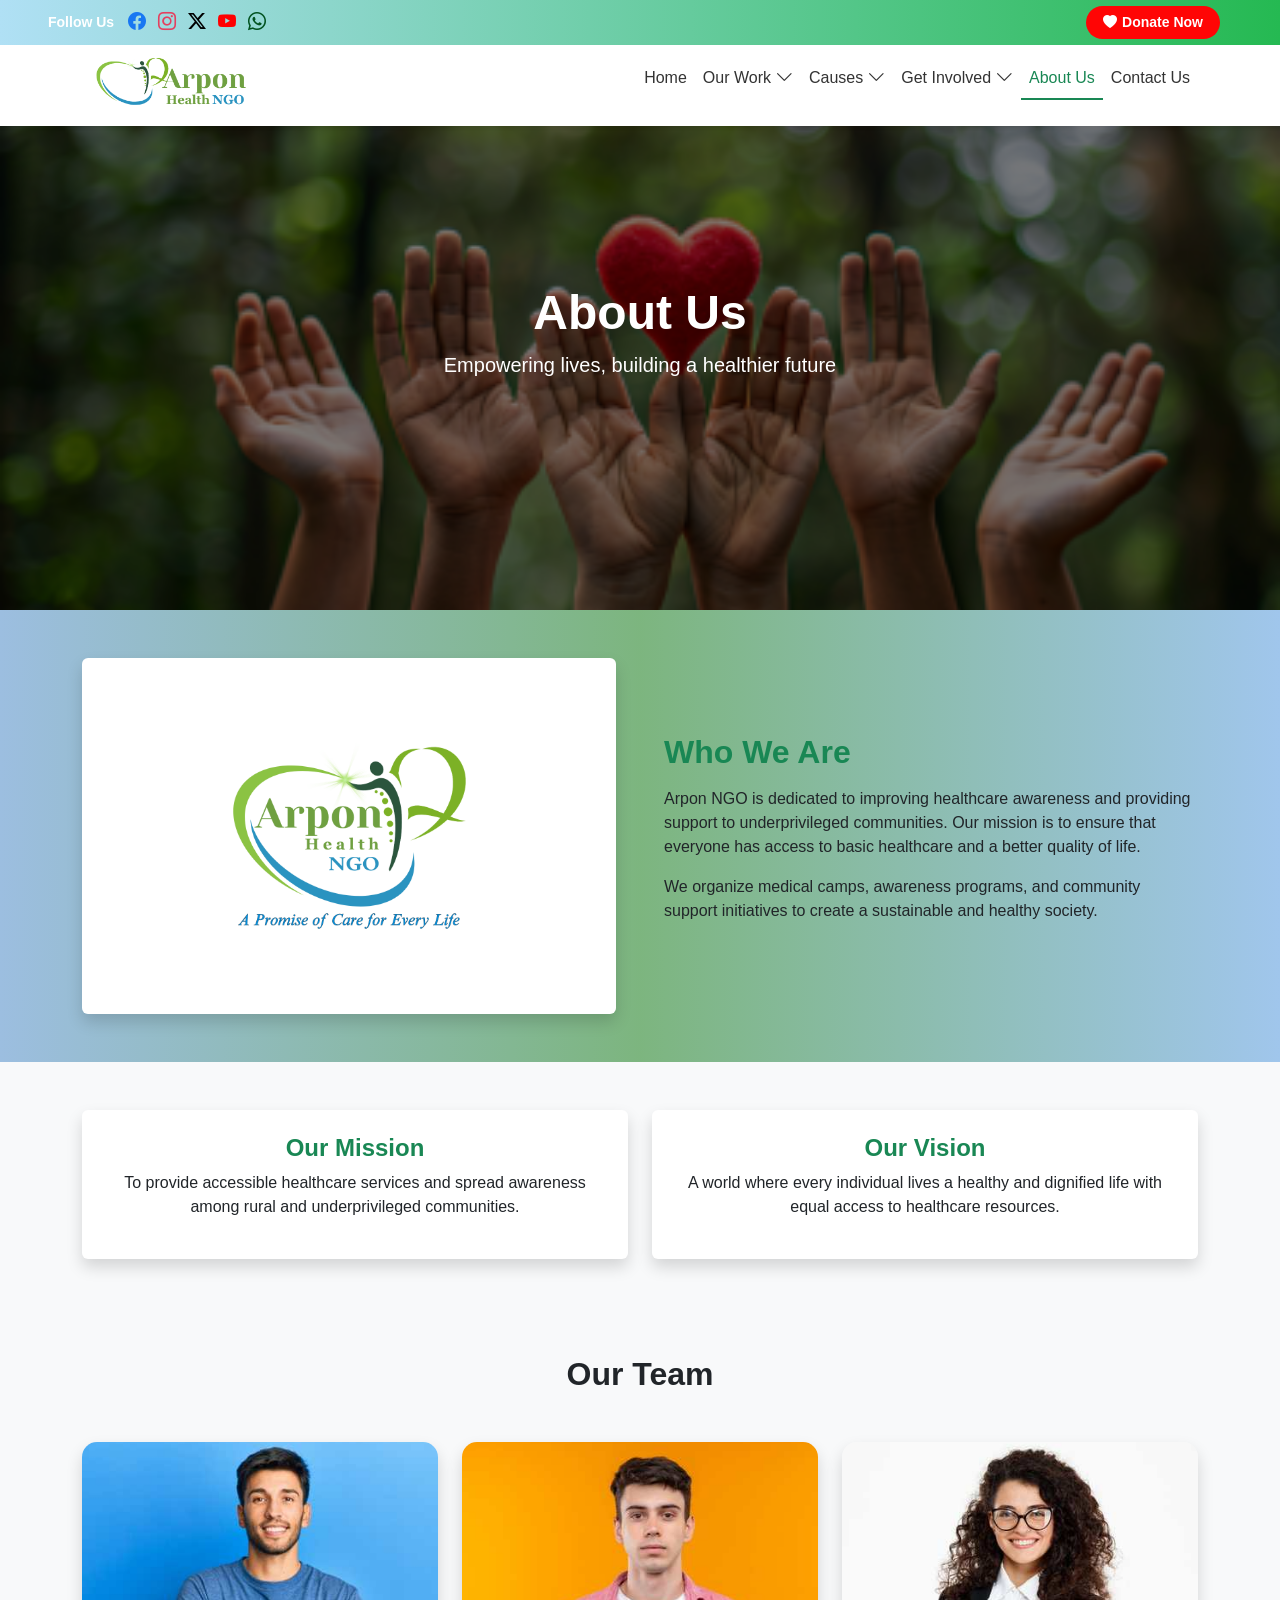
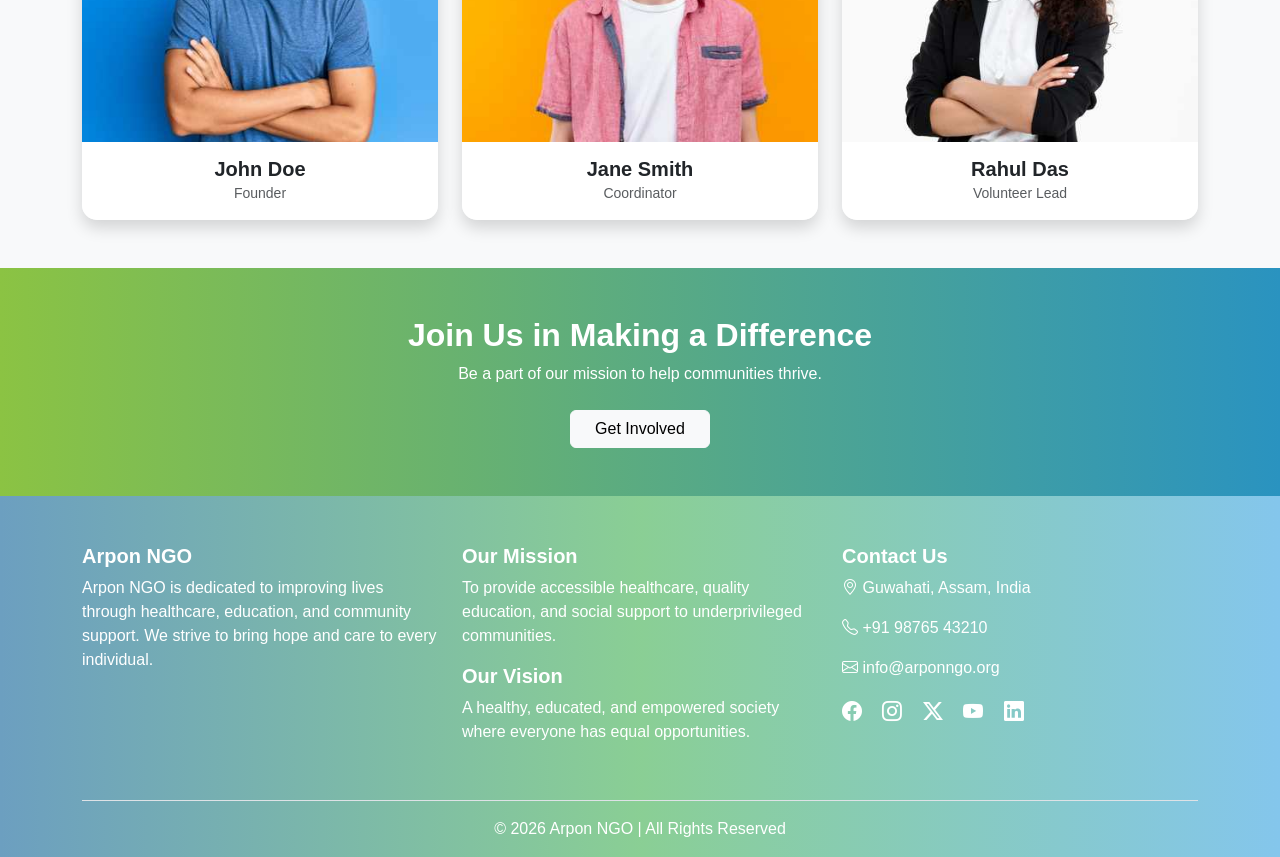
<file: about_us.html>
<!DOCTYPE html>
<html lang="en">
<head>
  <meta charset="UTF-8">
  <meta name="viewport" content="width=device-width, initial-scale=1.0">
  <title>About Us - Arpon NGO</title>

  <!-- Bootstrap 5 -->
  <link href="https://cdn.jsdelivr.net/npm/bootstrap@5.3.2/dist/css/bootstrap.min.css" rel="stylesheet">
  <link href="https://cdn.jsdelivr.net/npm/bootstrap-icons@1.11.3/font/bootstrap-icons.css" rel="stylesheet">

  <!-- Custom CSS -->
  <link rel="stylesheet" href="aseets/css/index.css">
  <link rel="stylesheet" href="aseets/css/about.css">
</head>
<body style="background: linear-gradient(to right, #9cbee0, #509c53be, #a0c6ec);">

  <!-- Top Bar -->
<div class="top-bar d-flex justify-content-between align-items-center px-3 px-lg-5">
  
  <!-- Social -->
    <div class="social-icons d-flex align-items-center">
    <span class="follow-text me-2">Follow Us</span>
      <a href="#" class="facebook"><i class="bi bi-facebook"></i></a>
      <a href="#" class="instagram"><i class="bi bi-instagram"></i></a>
      <a href="#" class="twitter"><i class="bi bi-twitter-x"></i></a>
      <a href="#" class="youtube"><i class="bi bi-youtube"></i></a>
      <a href="#" class="whatsapp"><i class="bi bi-whatsapp"></i></a>
    </div>

  <!-- Donate Button -->
  <a href="donatenow.html" class="btn btn-donate-top">
     <i class="bi bi-heart-fill" style="margin-right: 5px;"></i>Donate Now</a>
</div>

<!-- Navbar -->
<nav class="navbar navbar-expand-lg navbar-light bg-white shadow-sm fixed-top">
  <div class="container" style="margin-top: -25px; margin-top: -15px;">

<!-- Logo -->
<a class="navbar-brand d-flex align-items-center fw-bold" href="index.html">
  <img src="aseets/image/logo.png" class="me-2" style="height:70px;">
</a>

<!-- Mobile Toggle -->
    <button class="navbar-toggler custom-toggler" data-bs-toggle="collapse" data-bs-target="#navMenu">
      <span></span>
      <span></span>
      <span></span>
    </button>

    <!-- Menu -->
    <div class="collapse navbar-collapse" id="navMenu">
      <ul class="navbar-nav ms-auto align-items-lg-center">

        <li class="nav-item">
          <a class="nav-link" href="index.html">
            <i class="bi bi-house-door me-1 d-lg-none"></i> Home
          </a>
        </li>
<!-- Our Work -->
<li class="nav-item dropdown">
  <a class="nav-link d-flex align-items-center" data-bs-toggle="dropdown">
    <i class="bi bi-images me-1 d-lg-none"></i>
    Our Work
    <i class="bi bi-chevron-down ms-1 dropdown-arrow"></i>
  </a>
  <ul class="dropdown-menu">
    <li><a class="dropdown-item" href="gallery.html">Photos</a></li>
    <li><a class="dropdown-item" href="gallery.html">Videos</a></li>
  </ul>
</li>

        <!-- Causes -->
        <li class="nav-item dropdown">
          <a class="nav-link d-flex align-items-center" data-bs-toggle="dropdown">
    <i class="bi bi-heart-pulse me-1 d-lg-none"></i> Causes
  <i class="bi bi-chevron-down ms-1 dropdown-arrow"></i>
</a>
          <ul class="dropdown-menu">
            <li><a class="dropdown-item" href="#">Healthcare</a></li>
            <li><a class="dropdown-item" href="#">Education</a></li>
          </ul>
        </li>

<!-- Get Involved -->
<li class="nav-item dropdown">
  <a class="nav-link d-flex align-items-center" data-bs-toggle="dropdown">
    <i class="bi bi-people me-1 d-lg-none"></i>
    Get Involved
    <i class="bi bi-chevron-down ms-1 dropdown-arrow"></i>
  </a>
  <ul class="dropdown-menu">
    <li><a class="dropdown-item" href="volunteer.html">Volunteer</a></li>
    <li><a class="dropdown-item" href="partnerwithus.html">Partner With Us</a></li>
  </ul>
</li>

        <li class="nav-item">
          <a class="nav-link active" href="about_us.html">
            <i class="bi bi-info-circle me-1 d-lg-none"></i> About Us
          </a>
        </li>

        <li class="nav-item">
          <a class="nav-link" href="#contact">
            <i class="bi bi-envelope me-1 d-lg-none"></i> Contact Us
          </a>
        </li>

      </ul>
    </div>

  </div>
</nav>


<!-- ================= HERO ================= -->
<section class="about-hero d-flex align-items-center text-white"
  style="min-height: 60vh; background: url('aseets/image/6.png') center/cover no-repeat; position: relative;">

  <!-- Dark Overlay -->
  <div style="position:absolute; top:0; left:0; width:100%; height:100%; background: rgba(0,0,0,0.5);"></div>

  <div class="container text-center position-relative">
    <h1 class="fw-bold display-5">About Us</h1>
    <p class="lead">Empowering lives, building a healthier future</p>
  </div>
</section>

<!-- ================= ABOUT CONTENT ================= -->
<section class="py-5">
  <div class="container">
    <div class="row align-items-center g-5">

      <!-- Image -->
      <div class="col-lg-6">
        <img src="aseets/image/Arpan-about.png" class="img-fluid rounded shadow">
      </div>

      <!-- Text -->
      <div class="col-lg-6">
        <h2 class="fw-bold mb-3 text-success">Who We Are</h2>
        <p>
          Arpon NGO is dedicated to improving healthcare awareness and providing support
          to underprivileged communities. Our mission is to ensure that everyone has access
          to basic healthcare and a better quality of life.
        </p>
        <p>
          We organize medical camps, awareness programs, and community support initiatives
          to create a sustainable and healthy society.
        </p>
      </div>

    </div>
  </div>
</section>

<!-- ================= MISSION & VISION ================= -->
<section class="bg-light py-5">
  <div class="container">
    <div class="row g-4 text-center">

      <div class="col-md-6">
        <div class="p-4 bg-white shadow rounded h-100">
          <h4 class="text-success fw-bold">Our Mission</h4>
          <p>
            To provide accessible healthcare services and spread awareness
            among rural and underprivileged communities.
          </p>
        </div>
      </div>

      <div class="col-md-6">
        <div class="p-4 bg-white shadow rounded h-100">
          <h4 class="text-success fw-bold">Our Vision</h4>
          <p>
            A world where every individual lives a healthy and dignified life
            with equal access to healthcare resources.
          </p>
        </div>
      </div>

    </div>
  </div>
</section>

<section class="py-5 bg-light">
  <div class="container text-center">
    <h2 class="fw-bold mb-5">Our Team</h2>

    <div class="row g-4">

      <!-- Member 1 -->
      <div class="col-md-4 col-sm-6">
        <div class="team-card shadow">

          <img src="aseets/image/Teams-img/mmbr-1.jpg" alt="team">

          <!-- Overlay -->
          <div class="team-overlay">
            <div class="team-social">
              <a href="#"><i class="bi bi-facebook"></i></a>
              <a href="#"><i class="bi bi-instagram"></i></a>
              <a href="#"><i class="bi bi-linkedin"></i></a>
            </div>
          </div>

          <!-- Info -->
          <div class="team-info bg-white">
            <h5 class="fw-bold mb-0">John Doe</h5>
            <small class="text-muted">Founder</small>
          </div>

        </div>
      </div>

      <!-- Member 2 -->
      <div class="col-md-4 col-sm-6">
        <div class="team-card shadow">

          <img src="aseets/image/Teams-img/mmbr2.jpg" alt="team">

          <div class="team-overlay">
            <div class="team-social">
              <a href="#"><i class="bi bi-facebook"></i></a>
              <a href="#"><i class="bi bi-instagram"></i></a>
              <a href="#"><i class="bi bi-linkedin"></i></a>
            </div>
          </div>

          <div class="team-info bg-white">
            <h5 class="fw-bold mb-0">Jane Smith</h5>
            <small class="text-muted">Coordinator</small>
          </div>

        </div>
      </div>

      <!-- Member 3 -->
      <div class="col-md-4 col-sm-6">
        <div class="team-card shadow">

          <img src="aseets/image/Teams-img/mmbr-3.jpg" alt="team">

          <div class="team-overlay">
            <div class="team-social">
              <a href="#"><i class="bi bi-facebook"></i></a>
              <a href="#"><i class="bi bi-instagram"></i></a>
              <a href="#"><i class="bi bi-linkedin"></i></a>
            </div>
          </div>

          <div class="team-info bg-white">
            <h5 class="fw-bold mb-0">Rahul Das</h5>
            <small class="text-muted">Volunteer Lead</small>
          </div>

        </div>
      </div>

    </div>
  </div>
</section>

<!-- ================= CTA ================= -->
<section class="cta text-white text-center py-5">
  <div class="container">
    <h2 class="fw-bold">Join Us in Making a Difference</h2>
    <p class="mb-4">Be a part of our mission to help communities thrive.</p>
    <a href="#" class="btn btn-light px-4">Get Involved</a>
  </div>
</section>

<!-- Footer -->
<footer style="background: linear-gradient(to right, #6c9fc0, #a3f7aece, #84c6ec);"
class="bg-dark text-white pt-5 pb-3">
  <div class="container">
    <div class="row">

      <!-- About NGO -->
      <div class="col-md-4 mb-4">
        <h5 class="fw-bold">Arpon NGO</h5>
        <p>
          Arpon NGO is dedicated to improving lives through healthcare, education, 
          and community support. We strive to bring hope and care to every individual.
        </p>
      </div>

      <!-- Mission & Vision -->
      <div class="col-md-4 mb-4">
        <h5 class="fw-bold">Our Mission</h5>
        <p>
          To provide accessible healthcare, quality education, and social support 
          to underprivileged communities.
        </p>

        <h5 class="fw-bold mt-3">Our Vision</h5>
        <p>
          A healthy, educated, and empowered society where everyone has equal opportunities.
        </p>
      </div>

      <!-- Contact Info -->
      <div class="col-md-4 mb-4">
        <h5 class="fw-bold">Contact Us</h5>
        <p><i class="bi bi-geo-alt"></i> Guwahati, Assam, India</p>
        <p><i class="bi bi-telephone"></i> +91 98765 43210</p>
        <p><i class="bi bi-envelope"></i> info@arponngo.org</p>

        <!-- Social Media -->
        <div class="mt-3">
          <a href="#" class="text-white me-3"><i class="bi bi-facebook fs-5"></i></a>
          <a href="#" class="text-white me-3"><i class="bi bi-instagram fs-5"></i></a>
          <a href="#" class="text-white me-3"><i class="bi bi-twitter-x fs-5"></i></a>
          <a href="#" class="text-white me-3"><i class="bi bi-youtube fs-5"></i></a>
          <a href="#" class="text-white"><i class="bi bi-linkedin fs-5"></i></a>
        </div>
      </div>

    </div>

    <!-- Bottom Footer -->
    <div class="text-center border-top pt-3 mt-3">
      <p class="mb-0">© 2026 Arpon NGO | All Rights Reserved</p>
    </div>
  </div>
</footer>

<!-- Bootstrap JS -->
<script src="https://cdn.jsdelivr.net/npm/bootstrap@5.3.2/dist/js/bootstrap.bundle.min.js"></script>
<Script>

    const toggler = document.querySelector(".navbar-toggler");

  toggler.addEventListener("click", function () {
    this.classList.toggle("active");
  });
</Script>

</body>
</html>
</file>
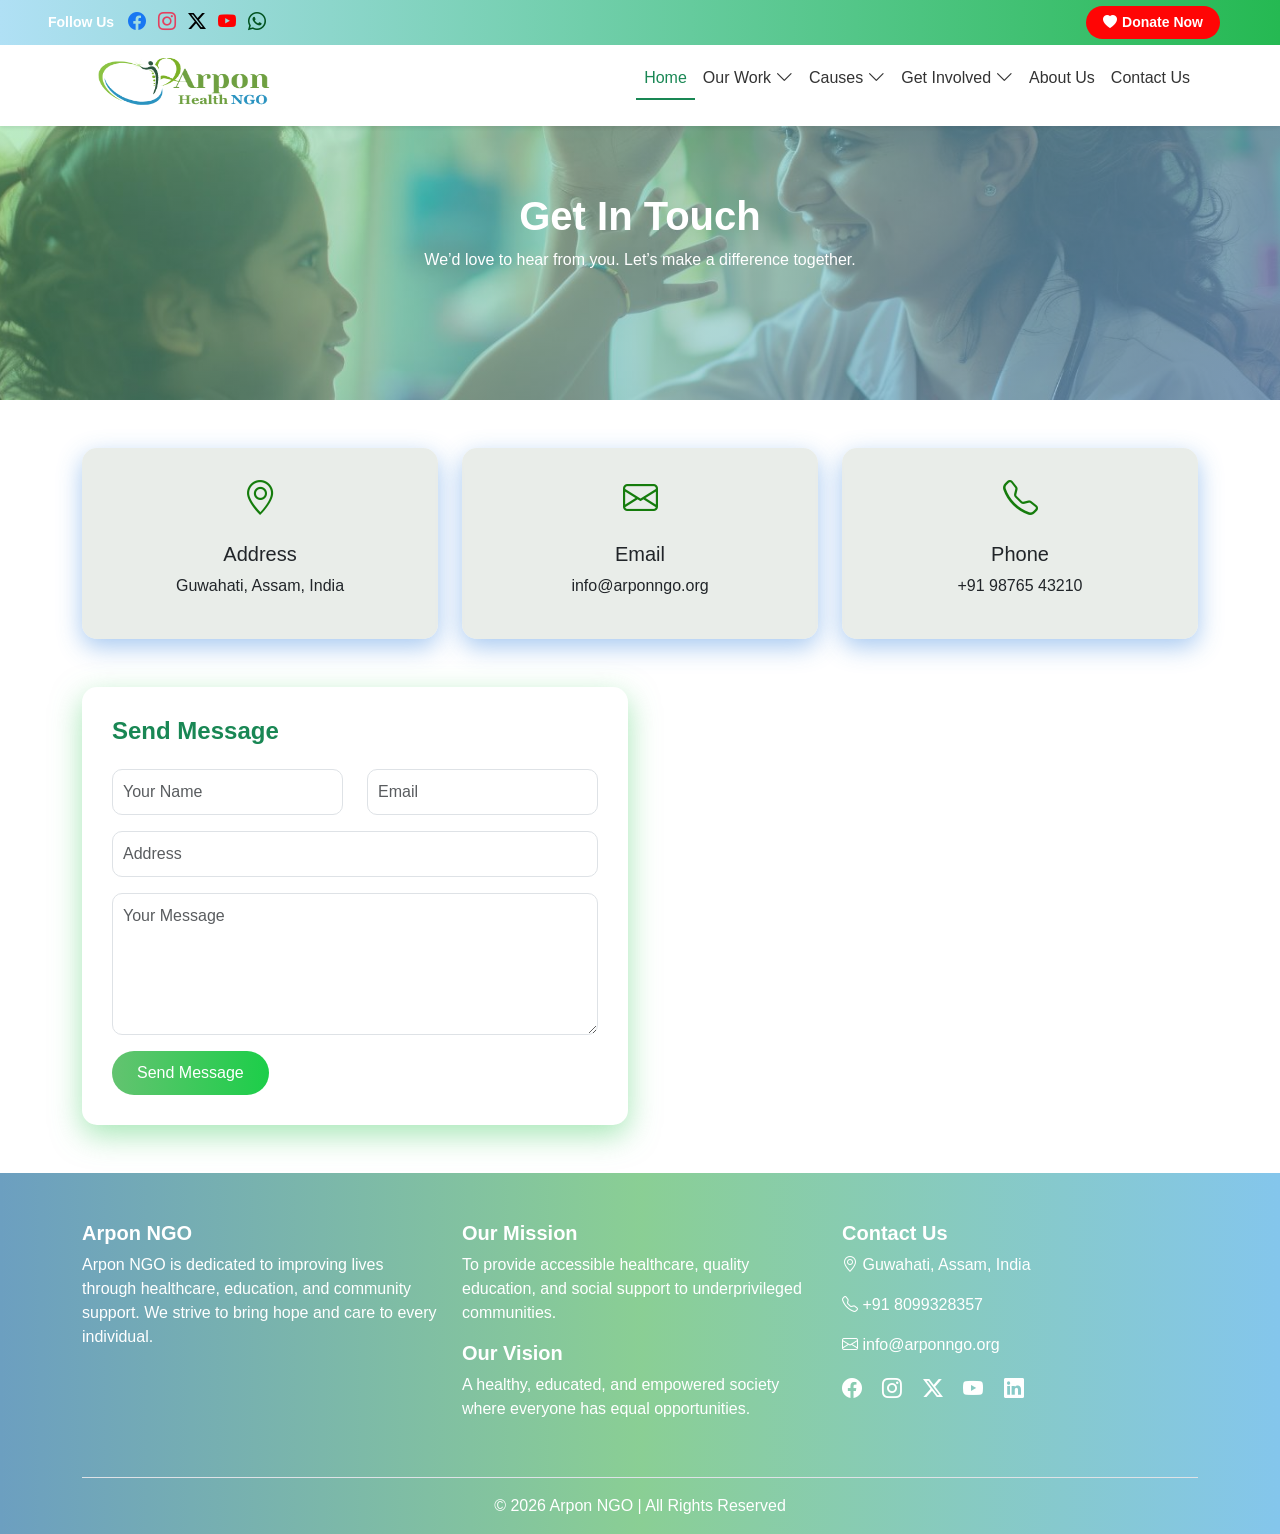
<file: contactus.html>
<!DOCTYPE html>
<html lang="en">
<head>
<meta charset="UTF-8">
<meta name="viewport" content="width=device-width, initial-scale=1.0">
<title>Contact Us | Arpon NGO</title>

<link href="https://cdn.jsdelivr.net/npm/bootstrap@5.3.0/dist/css/bootstrap.min.css" rel="stylesheet">
<link href="https://cdn.jsdelivr.net/npm/bootstrap-icons@1.11.3/font/bootstrap-icons.css" rel="stylesheet">

<!--Custome CSS-->
<link rel="stylesheet" href="aseets/css/index.css">

<style>

  body {
  padding-top: 80px;
}

/* ===== HERO ===== */
.contact-hero {
  position: relative;
  height: 320px;
  display: flex;
  align-items: center;
  justify-content: center;
  text-align: center;
  overflow: hidden;
  color: #fff;
}

.contact-hero img {
  position: absolute;
  width: 100%;
  height: 100%;
  object-fit: cover;
}

.contact-hero::after {
  content: "";
  position: absolute;
  width: 100%;
  height: 100%;
  background: linear-gradient(120deg, rgba(103, 233, 131, 0.377), rgba(122, 178, 230, 0.65));
}

.contact-hero .content {
  position: relative;
  z-index: 2;
}

/* ===== CONTACT CARDS ===== */
.contact-card {
  border-radius: 15px;
  padding: 25px;
  background: #e1e7e1b9;
  transition: 0.3s;
  text-align: center;
  box-shadow: 0 8px 25px rgba(60, 136, 223, 0.452);
  height: 100%;
}

.contact-card:hover {
  transform: translateY(-6px);
}

.contact-icon {
  font-size: 35px;
  color: #157c0c;
}

/* ===== FORM ===== */
.contact-form {
  background: #ffffff;
  padding: 30px;
  border-radius: 15px;
  box-shadow: 0 10px 30px rgba(92, 211, 122, 0.548);
  height: 100%;
}

.form-control {
  border-radius: 10px;
  padding: 10px;
}

.form-control:focus {
  border-color: #198754;
  box-shadow: none;
}

/* ===== BUTTON ===== */
.btn-green {
  background: linear-gradient(to right, #34b145c4, #1cce49);
  color: white;
  border-radius: 30px;
  padding: 10px 25px;
  border: none;
}

.btn-green:hover {
  opacity: 0.9;
}

/* ===== MAP ===== */
.map-container iframe {
  width: 100%;
  height: 100%;
  min-height: 380px;
  border-radius: 15px;
  border: 0;
}

/* ===== RESPONSIVE ===== */
@media (max-width: 768px) {
  .contact-hero {
    height: 220px;
  }

  .contact-hero h1 {
    font-size: 24px;
  }

  .contact-hero p {
    font-size: 14px;
  }

  .map-container iframe {
    min-height: 280px;
  }
}

</style>
</head>

<body>

    <!-- Top Bar -->
<div class="top-bar d-flex justify-content-between align-items-center px-3 px-lg-5">
  
  <!-- Social -->
   <div class="social-icons d-flex align-items-center">
    <span class="follow-text me-2">Follow Us</span>
      <a href="#" class="facebook"><i class="bi bi-facebook"></i></a>
      <a href="#" class="instagram"><i class="bi bi-instagram"></i></a>
      <a href="#" class="twitter"><i class="bi bi-twitter-x"></i></a>
      <a href="#" class="youtube"><i class="bi bi-youtube"></i></a>
      <a href="#" class="whatsapp"><i class="bi bi-whatsapp"></i></a>
    </div>

  <!-- Donate Button -->
  <a href="#" class="btn btn-donate-top">
    <i class="bi bi-heart-fill" style="margin-right: 5px;"></i>Donate Now</a>
</div>

<!-- Navbar -->
<nav class="navbar navbar-expand-lg navbar-light bg-white shadow-sm fixed-top">
  <div class="container" style="margin-top: -25px; margin-top: -15px;">

<!-- Logo -->
<a class="navbar-brand d-flex align-items-center fw-bold" href="index.html">
  <img src="aseets/image/logo.png" class="me-2" style="height:70px; width: 200px;">
</a>
    <!-- Mobile Toggle -->
    <button class="navbar-toggler custom-toggler" data-bs-toggle="collapse" data-bs-target="#navMenu">
      <span></span>
      <span></span>
      <span></span>
    </button>

    <!-- Menu -->
    <div class="collapse navbar-collapse" id="navMenu">
      <ul class="navbar-nav ms-auto align-items-lg-center">

        <li class="nav-item">
          <a class="nav-link active" href="index.html">
            <i class="bi bi-house-door me-1 d-lg-none"></i> Home
          </a>
        </li>
<!-- Our Work -->
<li class="nav-item dropdown">
  <a class="nav-link d-flex align-items-center" data-bs-toggle="dropdown">
    <i class="bi bi-images me-1 d-lg-none"></i>
    Our Work
    <i class="bi bi-chevron-down ms-1 dropdown-arrow"></i>
  </a>
  <ul class="dropdown-menu">
    <li><a class="dropdown-item" href="gallery.html">Photos</a></li>
    <li><a class="dropdown-item" href="gallery.html">Videos</a></li>
  </ul>
</li>

        <!-- Causes -->
        <li class="nav-item dropdown">
          <a class="nav-link d-flex align-items-center" data-bs-toggle="dropdown">
    <i class="bi bi-heart-pulse me-1 d-lg-none"></i> Causes
  <i class="bi bi-chevron-down ms-1 dropdown-arrow"></i>
</a>
          <ul class="dropdown-menu">
            <li><a class="dropdown-item" href="healthcare.html">Healthcare</a></li>
            <li><a class="dropdown-item" href="education.html">Education</a></li>
          </ul>
        </li>

<!-- Get Involved -->
<li class="nav-item dropdown">
  <a class="nav-link d-flex align-items-center" data-bs-toggle="dropdown">
    <i class="bi bi-people me-1 d-lg-none"></i>
    Get Involved
    <i class="bi bi-chevron-down ms-1 dropdown-arrow"></i>
  </a>
  <ul class="dropdown-menu">
    <li><a class="dropdown-item" href="volunteer.html">Volunteer</a></li>
    <li><a class="dropdown-item" href="partnerwithus.html">Partner With Us</a></li>
  </ul>
</li>

        <li class="nav-item">
          <a class="nav-link" href="about_us.html">
            <i class="bi bi-info-circle me-1 d-lg-none"></i> About Us
          </a>
        </li>

        <li class="nav-item">
          <a class="nav-link" href="contactus.html">
            <i class="bi bi-envelope me-1 d-lg-none"></i> Contact Us
          </a>
        </li>

      </ul>
    </div>

  </div>
</nav>

<!-- ===== HERO SECTION ===== -->
<section class="contact-hero">
  <img src="aseets/image/contct-hero.jpg" alt="Contact">
  <div class="content">
    <h1 class="fw-bold">Get In Touch</h1>
    <p>We’d love to hear from you. Let’s make a difference together.</p>
  </div>
</section>

<!-- ===== CONTACT INFO ===== -->
<section class="py-5">
  <div class="container">
    <div class="row g-4 text-center">

      <div class="col-md-4">
        <div class="contact-card">
          <i class="bi bi-geo-alt contact-icon"></i>
          <h5 class="mt-3">Address</h5>
          <p>Guwahati, Assam, India</p>
        </div>
      </div>

      <div class="col-md-4">
        <div class="contact-card">
          <i class="bi bi-envelope contact-icon"></i>
          <h5 class="mt-3">Email</h5>
          <p>info@arponngo.org</p>
        </div>
      </div>

      <div class="col-md-4">
        <div class="contact-card">
          <i class="bi bi-telephone contact-icon"></i>
          <h5 class="mt-3">Phone</h5>
          <p>+91 98765 43210</p>
        </div>
      </div>

    </div>
  </div>
</section>

<!-- ===== FORM + MAP ===== -->
<section class="pb-5">
  <div class="container">
    <div class="row g-4 align-items-stretch">

      <!-- FORM -->
      <div class="col-lg-6 d-flex">
        <div class="contact-form w-100">
          <h4 class="mb-4 fw-bold text-success">Send Message</h4>

          <form>
            <div class="row">
              <div class="col-md-6 mb-3">
                <input type="text" class="form-control" placeholder="Your Name">
              </div>
              <div class="col-md-6 mb-3">
                <input type="email" class="form-control" placeholder="Email">
              </div>
            </div>

            <div class="mb-3">
              <input type="text" class="form-control" placeholder="Address">
            </div>

            <div class="mb-3">
              <textarea class="form-control" rows="5" placeholder="Your Message"></textarea>
            </div>

            <button class="btn btn-green">Send Message</button>
          </form>
        </div>
      </div>

      <!-- MAP -->
      <div class="col-lg-6 d-flex">
        <div class="map-container w-100">
          <iframe 
            src="https://maps.google.com/maps?q=guwahati&t=&z=13&ie=UTF8&iwloc=&output=embed">
          </iframe>
        </div>
      </div>

    </div>
  </div>
</section>

<!-- Footer -->
<footer style="background: linear-gradient(to right, #6c9fc0, #a3f7aece, #84c6ec);"
class="bg-dark text-white pt-5 pb-3">
  <div class="container">
    <div class="row">

      <!-- About NGO -->
      <div class="col-md-4 mb-4">
        <h5 class="fw-bold">Arpon NGO</h5>
        <p>
          Arpon NGO is dedicated to improving lives through healthcare, education, 
          and community support. We strive to bring hope and care to every individual.
        </p>
      </div>

      <!-- Mission & Vision -->
      <div class="col-md-4 mb-4">
        <h5 class="fw-bold">Our Mission</h5>
        <p>
          To provide accessible healthcare, quality education, and social support 
          to underprivileged communities.
        </p>

        <h5 class="fw-bold mt-3">Our Vision</h5>
        <p>
          A healthy, educated, and empowered society where everyone has equal opportunities.
        </p>
      </div>

      <!-- Contact Info -->
      <div class="col-md-4 mb-4">
        <h5 class="fw-bold">Contact Us</h5>
        <p><i class="bi bi-geo-alt"></i> Guwahati, Assam, India</p>
        <p><i class="bi bi-telephone"></i> +91 8099328357</p>
        <p><i class="bi bi-envelope"></i> info@arponngo.org</p>

        <!-- Social Media -->
        <div class="mt-3">
          <a href="#" class="text-white me-3"><i class="bi bi-facebook fs-5"></i></a>
          <a href="#" class="text-white me-3"><i class="bi bi-instagram fs-5"></i></a>
          <a href="#" class="text-white me-3"><i class="bi bi-twitter-x fs-5"></i></a>
          <a href="#" class="text-white me-3"><i class="bi bi-youtube fs-5"></i></a>
          <a href="#" class="text-white"><i class="bi bi-linkedin fs-5"></i></a>
        </div>
      </div>

    </div>

    <!-- Bottom Footer -->
    <div class="text-center border-top pt-3 mt-3">
      <p class="mb-0">© 2026 Arpon NGO | All Rights Reserved</p>
    </div>
  </div>
</footer>

<script src="https://cdn.jsdelivr.net/npm/bootstrap@5.3.0/dist/js/bootstrap.bundle.min.js"></script>

<script src="aseets/js/gallery.js"></script>



</body>
</html>
</file>
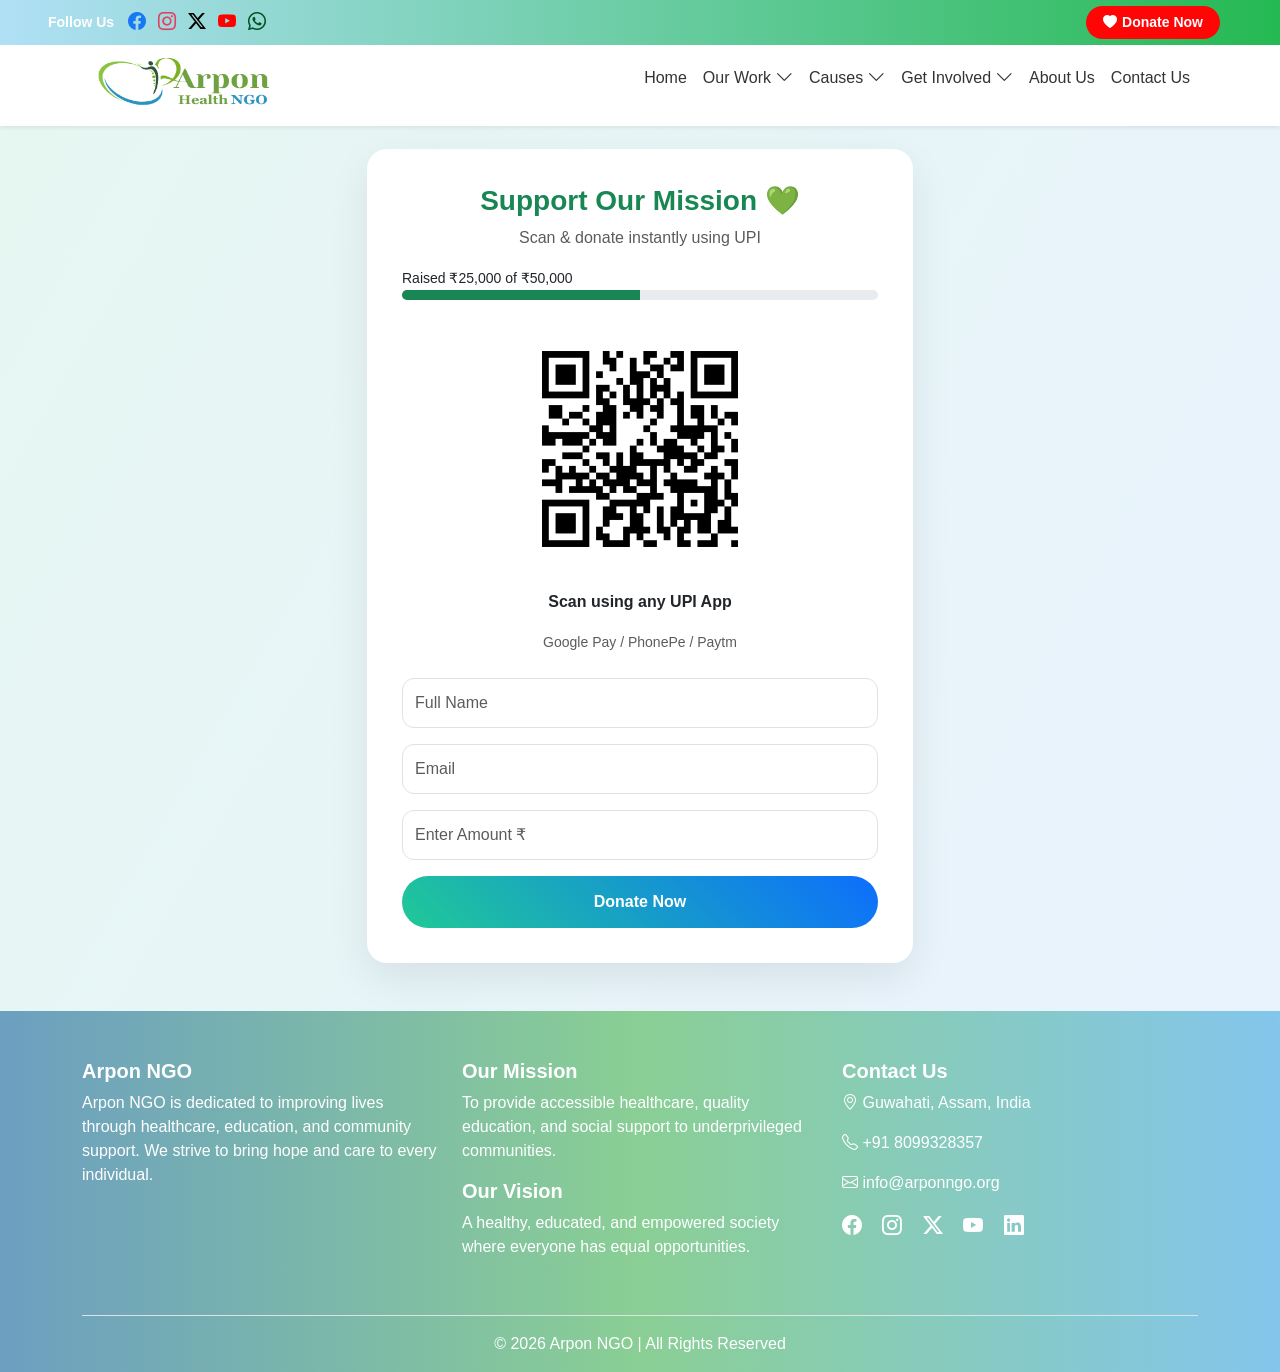
<file: donatenow.html>
<!DOCTYPE html>
<html lang="en">
<head>
<meta charset="UTF-8">
<meta name="viewport" content="width=device-width, initial-scale=1.0">
<title>Donate | Arpon Health NGO</title>

<link href="https://cdn.jsdelivr.net/npm/bootstrap@5.3.0/dist/css/bootstrap.min.css" rel="stylesheet">
 <link href="https://cdn.jsdelivr.net/npm/bootstrap-icons@1.11.3/font/bootstrap-icons.css" rel="stylesheet">
<link rel="stylesheet" href="aseets/css/index.css">

<style>

/* BACKGROUND */
body {
  background: linear-gradient(120deg, #e6f7f1, #e9f2ff);
  font-family: 'Segoe UI', sans-serif;
}

/* CARD */
.donate-card {
  background: #fff;
  border-radius: 20px;
  padding: 35px;
  box-shadow: 0 15px 40px rgba(0,0,0,0.08);
  margin-top: 101px;
}

/* TITLE */
.title {
  color: #198754;
  font-weight: 700;
}



/* BUTTON */
.btn-donate {
  background: linear-gradient(45deg, #20c997, #0d6efd);
  border: none;
  border-radius: 50px;
  padding: 14px;
  font-weight: 600;
}

/* PROGRESS */
.progress {
  height: 10px;
  border-radius: 20px;
}

</style>
</head>

<body>

      <!-- Top Bar -->
<div class="top-bar d-flex justify-content-between align-items-center px-3 px-lg-5">
  
  <!-- Social -->
   <div class="social-icons d-flex align-items-center">
    <span class="follow-text me-2">Follow Us</span>
      <a href="#" class="facebook"><i class="bi bi-facebook"></i></a>
      <a href="#" class="instagram"><i class="bi bi-instagram"></i></a>
      <a href="#" class="twitter"><i class="bi bi-twitter-x"></i></a>
      <a href="#" class="youtube"><i class="bi bi-youtube"></i></a>
      <a href="#" class="whatsapp"><i class="bi bi-whatsapp"></i></a>
    </div>

  <!-- Donate Button -->
  <a href="donatenow.html" class="btn btn-donate-top">
    <i class="bi bi-heart-fill" style="margin-right: 5px;"></i>Donate Now</a>
</div>

    <!-- Navbar -->
<nav class="navbar navbar-expand-lg navbar-light bg-white shadow-sm fixed-top">
  <div class="container" style="margin-top: -25px; margin-top: -15px;">

<!-- Logo -->
<a class="navbar-brand d-flex align-items-center fw-bold" href="index.html">
  <img src="aseets/image/logo.png" class="me-2" style="height:70px; width: 200px;">
</a>
    <!-- Mobile Toggle -->
    <button class="navbar-toggler custom-toggler" data-bs-toggle="collapse" data-bs-target="#navMenu">
      <span></span>
      <span></span>
      <span></span>
    </button>

    <!-- Menu -->
    <div class="collapse navbar-collapse" id="navMenu">
      <ul class="navbar-nav ms-auto align-items-lg-center">

        <li class="nav-item">
          <a class="nav-link" href="index.html">
            <i class="bi bi-house-door me-1 d-lg-none"></i> Home
          </a>
        </li>
<!-- Our Work -->
<li class="nav-item dropdown">
  <a class="nav-link d-flex align-items-center" data-bs-toggle="dropdown">
    <i class="bi bi-images me-1 d-lg-none"></i>
    Our Work
    <i class="bi bi-chevron-down ms-1 dropdown-arrow"></i>
  </a>
  <ul class="dropdown-menu">
    <li><a class="dropdown-item" href="gallery.html">Photos</a></li>
    <li><a class="dropdown-item" href="gallery.html">Videos</a></li>
  </ul>
</li>

        <!-- Causes -->
        <li class="nav-item dropdown">
          <a class="nav-link d-flex align-items-center" data-bs-toggle="dropdown">
    <i class="bi bi-heart-pulse me-1 d-lg-none"></i> Causes
  <i class="bi bi-chevron-down ms-1 dropdown-arrow"></i>
</a>
          <ul class="dropdown-menu">
            <li><a class="dropdown-item" href="healthcare.html">Healthcare</a></li>
            <li><a class="dropdown-item" href="education.html">Education</a></li>
          </ul>
        </li>

<!-- Get Involved -->
<li class="nav-item dropdown">
  <a class="nav-link d-flex align-items-center" data-bs-toggle="dropdown">
    <i class="bi bi-people me-1 d-lg-none"></i>
    Get Involved
    <i class="bi bi-chevron-down ms-1 dropdown-arrow"></i>
  </a>
  <ul class="dropdown-menu">
    <li><a class="dropdown-item" href="volunteer.html">Volunteer</a></li>
    <li><a class="dropdown-item" href="partnerwithus.html">Partner With Us</a></li>
  </ul>
</li>

        <li class="nav-item">
          <a class="nav-link" href="about_us.html">
            <i class="bi bi-info-circle me-1 d-lg-none"></i> About Us
          </a>
        </li>

        <li class="nav-item">
          <a class="nav-link" href="contactus.html">
            <i class="bi bi-envelope me-1 d-lg-none"></i> Contact Us
          </a>
        </li>

      </ul>
    </div>

  </div>
</nav>

<div class="container py-5">
  <div class="row justify-content-center">
    <div class="col-lg-6 col-md-8">

      <div class="donate-card text-center">

        <h3 class="title">Support Our Mission 💚</h3>
        <p class="text-muted">Scan & donate instantly using UPI</p>

        <!-- PROGRESS -->
        <div class="mb-4 text-start">
          <small>Raised ₹25,000 of ₹50,000</small>
          <div class="progress">
            <div class="progress-bar bg-success" style="width:50%"></div>
          </div>
        </div>

        <!-- QR SCANNER -->
        <div class="qr-box mb-4">
          <img src="aseets/image/QR.png" alt="UPI QR Code" class="img-fluid qr-img">
          <p class="mt-3 fw-semibold">Scan using any UPI App</p>
          <small class="text-muted">Google Pay / PhonePe / Paytm</small>
        </div>

        <!-- OPTIONAL FORM -->
        <form id="donationForm">

          <div class="mb-3">
            <input type="text" id="name" class="form-control" placeholder="Full Name">
          </div>

          <div class="mb-3">
            <input type="email" id="email" class="form-control" placeholder="Email">
          </div>

          <div class="mb-3">
            <input type="number" id="amount" class="form-control" placeholder="Enter Amount ₹">
          </div>

          <div class="d-grid">
            <button type="submit" class="btn btn-donate text-white">
              Donate Now
            </button>
          </div>

        </form>

      </div>

    </div>
  </div>
</div>

<!-- Footer -->
<footer style="background: linear-gradient(to right, #6c9fc0, #a3f7aece, #84c6ec);"
class="bg-dark text-white pt-5 pb-3">
  <div class="container">
    <div class="row">

      <!-- About NGO -->
      <div class="col-md-4 mb-4">
        <h5 class="fw-bold">Arpon NGO</h5>
        <p>
          Arpon NGO is dedicated to improving lives through healthcare, education, 
          and community support. We strive to bring hope and care to every individual.
        </p>
      </div>

      <!-- Mission & Vision -->
      <div class="col-md-4 mb-4">
        <h5 class="fw-bold">Our Mission</h5>
        <p>
          To provide accessible healthcare, quality education, and social support 
          to underprivileged communities.
        </p>

        <h5 class="fw-bold mt-3">Our Vision</h5>
        <p>
          A healthy, educated, and empowered society where everyone has equal opportunities.
        </p>
      </div>

      <!-- Contact Info -->
      <div class="col-md-4 mb-4">
        <h5 class="fw-bold">Contact Us</h5>
        <p><i class="bi bi-geo-alt"></i> Guwahati, Assam, India</p>
        <p><i class="bi bi-telephone"></i> +91 8099328357</p>
        <p><i class="bi bi-envelope"></i> info@arponngo.org</p>

        <!-- Social Media -->
        <div class="mt-3">
          <a href="#" class="text-white me-3"><i class="bi bi-facebook fs-5"></i></a>
          <a href="#" class="text-white me-3"><i class="bi bi-instagram fs-5"></i></a>
          <a href="#" class="text-white me-3"><i class="bi bi-twitter-x fs-5"></i></a>
          <a href="#" class="text-white me-3"><i class="bi bi-youtube fs-5"></i></a>
          <a href="#" class="text-white"><i class="bi bi-linkedin fs-5"></i></a>
        </div>
      </div>

    </div>

    <!-- Bottom Footer -->
    <div class="text-center border-top pt-3 mt-3">
      <p class="mb-0">© 2026 Arpon NGO | All Rights Reserved</p>
    </div>
  </div>
</footer>

<!-- RAZORPAY -->
 <script src="https://cdn.jsdelivr.net/npm/bootstrap@5.3.0/dist/js/bootstrap.bundle.min.js"></script>
<script src="https://checkout.razorpay.com/v1/checkout.js"></script>
<script src="aseets/js/gallery.js"></script>

<script>

// Select amount buttons
document.querySelectorAll('.amount-btn').forEach(btn => {
  btn.addEventListener('click', function() {
    document.querySelectorAll('.amount-btn').forEach(b => b.classList.remove('active'));
    this.classList.add('active');

    document.getElementById('amount').value = this.dataset.amount;
  });
});

// Razorpay Payment
document.getElementById('donationForm').addEventListener('submit', function(e) {
  e.preventDefault();

  var amount = document.getElementById('amount').value * 100;

  var options = {
    "key": "rzp_test_XXXXXXXX", // replace this
    "amount": amount,
    "currency": "INR",
    "name": "Arpon Health NGO",
    "description": "Donation",
    "handler": function (response){
        alert("Thank you! Payment Successful ❤️");
    },
    "prefill": {
        "name": document.getElementById('name').value,
        "email": document.getElementById('email').value
    },
    "theme": {
        "color": "#20c997"
    }
  };

  var rzp1 = new Razorpay(options);
  rzp1.open();
});

</script>

</body>
</html>
</file>
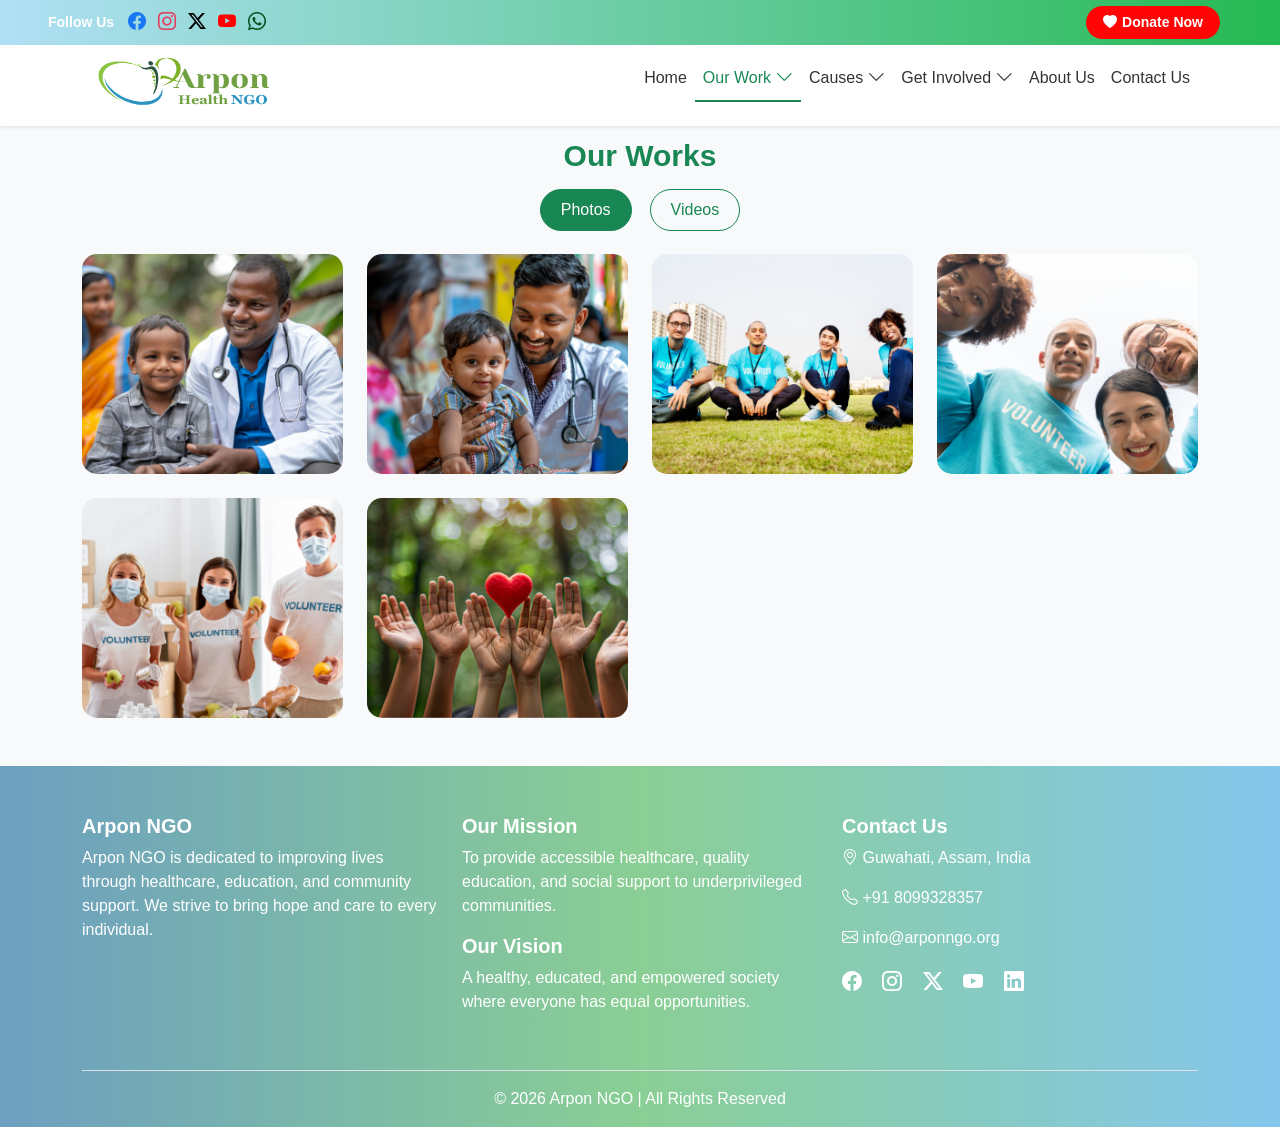
<file: gallery.html>
<!DOCTYPE html>
<html lang="en">
<head>
<meta charset="UTF-8">
<title>Gallery - Arpan NGO</title>
<meta name="viewport" content="width=device-width, initial-scale=1">

<link href="https://cdn.jsdelivr.net/npm/bootstrap@5.3.0/dist/css/bootstrap.min.css" rel="stylesheet">
  <link href="https://cdn.jsdelivr.net/npm/bootstrap-icons@1.11.3/font/bootstrap-icons.css" rel="stylesheet">
<link href="https://cdn.jsdelivr.net/npm/bootstrap@5.3.0/dist/css/bootstrap.min.css" rel="stylesheet">

<link rel="stylesheet" href="aseets/css/gallery.css">
<link rel="stylesheet" href="aseets/css/index.css">
</head>

<body>


  <!-- Top Bar -->
<div class="top-bar d-flex justify-content-between align-items-center px-3 px-lg-5">
  
  <!-- Social -->
   <div class="social-icons d-flex align-items-center">
    <span class="follow-text me-2">Follow Us</span>
      <a href="#" class="facebook"><i class="bi bi-facebook"></i></a>
      <a href="#" class="instagram"><i class="bi bi-instagram"></i></a>
      <a href="#" class="twitter"><i class="bi bi-twitter-x"></i></a>
      <a href="#" class="youtube"><i class="bi bi-youtube"></i></a>
      <a href="#" class="whatsapp"><i class="bi bi-whatsapp"></i></a>
    </div>

  <!-- Donate Button -->
  <a href="donatenow.html" class="btn btn-donate-top">
    <i class="bi bi-heart-fill" style="margin-right: 5px;"></i>Donate Now</a>
</div>

<!-- Navbar -->
<nav class="navbar navbar-expand-lg navbar-light bg-white shadow-sm fixed-top">
  <div class="container" style="margin-top: -25px; margin-top: -15px;">

<!-- Logo -->
<a class="navbar-brand d-flex align-items-center fw-bold" href="index.html">
  <img src="aseets/image/logo.png" class="me-2" style="height:70px; width: 200px;">
</a>
    <!-- Mobile Toggle -->
    <button class="navbar-toggler custom-toggler" data-bs-toggle="collapse" data-bs-target="#navMenu">
      <span></span>
      <span></span>
      <span></span>
    </button>

    <!-- Menu -->
    <div class="collapse navbar-collapse" id="navMenu">
      <ul class="navbar-nav ms-auto align-items-lg-center">

        <li class="nav-item">
          <a class="nav-link" href="index.html">
            <i class="bi bi-house-door me-1 d-lg-none"></i> Home
          </a>
        </li>
<!-- Our Work -->
<li class="nav-item dropdown">
  <a class="nav-link active d-flex align-items-center" data-bs-toggle="dropdown">
    <i class="bi bi-images me-1 d-lg-none"></i>
    Our Work
    <i class="bi bi-chevron-down ms-1 dropdown-arrow"></i>
  </a>
  <ul class="dropdown-menu">
    <li><a class="dropdown-item" href="gallery.html">Photos</a></li>
    <li><a class="dropdown-item" href="gallery.html">Videos</a></li>
  </ul>
</li>

        <!-- Causes -->
        <li class="nav-item dropdown">
          <a class="nav-link d-flex align-items-center" data-bs-toggle="dropdown">
    <i class="bi bi-heart-pulse me-1 d-lg-none"></i> Causes
  <i class="bi bi-chevron-down ms-1 dropdown-arrow"></i>
</a>
          <ul class="dropdown-menu">
            <li><a class="dropdown-item" href="healthcare.html">Healthcare</a></li>
            <li><a class="dropdown-item" href="education.html">Education</a></li>
          </ul>
        </li>

<!-- Get Involved -->
<li class="nav-item dropdown">
  <a class="nav-link d-flex align-items-center" data-bs-toggle="dropdown">
    <i class="bi bi-people me-1 d-lg-none"></i>
    Get Involved
    <i class="bi bi-chevron-down ms-1 dropdown-arrow"></i>
  </a>
  <ul class="dropdown-menu">
    <li><a class="dropdown-item" href="volunteer.html">Volunteer</a></li>
    <li><a class="dropdown-item" href="partnerwithus.html">Partner With Us</a></li>
  </ul>
</li>

        <li class="nav-item">
          <a class="nav-link" href="about_us.html">
            <i class="bi bi-info-circle me-1 d-lg-none"></i> About Us
          </a>
        </li>

        <li class="nav-item">
          <a class="nav-link" href="contactus.html">
            <i class="bi bi-envelope me-1 d-lg-none"></i> Contact Us
          </a>
        </li>

      </ul>
    </div>

  </div>
</nav>


<!--Gallery-->

<div class="container py-5" style="margin-top: 90px;">

  <h2 class="text-center fw-bold mb-4">Our Works</h2>

  <!-- Tabs -->
  <ul class="nav nav-pills justify-content-center mb-4">
    <li class="nav-item">
      <button class="nav-link active" data-bs-toggle="pill" data-bs-target="#photos">
        Photos
      </button>
    </li>
    <li class="nav-item">
      <button class="nav-link" data-bs-toggle="pill" data-bs-target="#videos">
        Videos
      </button>
    </li>
  </ul>

  <div class="tab-content">

    <!-- ================= PHOTOS ================= -->
    <div class="tab-pane fade show active" id="photos">
      <div class="row g-4" style="margin-top: -30px;">

        <!-- IMAGE 1 -->
        <div class="col-6 col-md-3">
          <div class="gallery-card">
            <img src="aseets/image/1.png" class="gallery-img"
              data-title="Medical Camp" data-date="Jan 2026">
            <div class="overlay"><span>View</span></div>
          </div>
        </div>

        <!-- IMAGE 2 -->
        <div class="col-6 col-md-3">
          <div class="gallery-card">
            <img src="aseets/image/2.png" class="gallery-img"
              data-title="Health Drive" data-date="Feb 2026">
            <div class="overlay"><span>View</span></div>
          </div>
        </div>

        <!-- IMAGE 3 -->
        <div class="col-6 col-md-3">
          <div class="gallery-card">
            <img src="aseets/image/3.png" class="gallery-img"
              data-title="Awareness Program" data-date="Mar 2026">
            <div class="overlay"><span>View</span></div>
          </div>
        </div>

        <!-- IMAGE 4 -->
        <div class="col-6 col-md-3">
          <div class="gallery-card">
            <img src="aseets/image/4.png" class="gallery-img"
              data-title="Community Help" data-date="Apr 2026">
            <div class="overlay"><span>View</span></div>
          </div>
        </div>

        <!-- IMAGE 5 -->
        <div class="col-6 col-md-3">
          <div class="gallery-card">
            <img src="aseets/image/5.png" class="gallery-img"
              data-title="Food Distribution" data-date="May 2026">
            <div class="overlay"><span>View</span></div>
          </div>
        </div>

        <!-- IMAGE 6 -->
        <div class="col-6 col-md-3">
          <div class="gallery-card">
            <img src="aseets/image/6.png" class="gallery-img"
              data-title="Health Support" data-date="Jun 2026">
            <div class="overlay"><span>View</span></div>
          </div>
        </div>

      </div>
    </div>

    <!-- ================= VIDEOS ================= -->
    <div class="tab-pane fade" id="videos">
      <div class="row g-4">

        <div class="col-md-4">
          <div class="video-card">
            <iframe width="100%" height="220"
              src="https://www.youtube.com/embed/tgbNymZ7vqY"
              frameborder="0" allowfullscreen>
            </iframe>
          </div>
        </div>

        <div class="col-md-4">
          <div class="video-card">
            <iframe width="100%" height="220"
              src="https://www.youtube.com/embed/tgbNymZ7vqY"
              frameborder="0" allowfullscreen>
            </iframe>
          </div>
        </div>

      </div>
    </div>

  </div>
</div>

<!-- ===== IMAGE MODAL ===== -->
<div class="modal fade" id="imageModal" tabindex="-1">
  <div class="modal-dialog modal-dialog-centered modal-lg">
    <div class="modal-content custom-modal">

     <button class="btn-close btn-close-white custom-close" data-bs-dismiss="modal"></button>

      <img id="modalImage">

      <div id="modalCaption"></div>

    </div>
  </div>
</div>

<!-- Footer -->
<footer style="background: linear-gradient(to right, #6c9fc0, #a3f7aece, #84c6ec);"
class="bg-dark text-white pt-5 pb-3">
  <div class="container">
    <div class="row">

      <!-- About NGO -->
      <div class="col-md-4 mb-4">
        <h5 class="fw-bold">Arpon NGO</h5>
        <p>
          Arpon NGO is dedicated to improving lives through healthcare, education, 
          and community support. We strive to bring hope and care to every individual.
        </p>
      </div>

      <!-- Mission & Vision -->
      <div class="col-md-4 mb-4">
        <h5 class="fw-bold">Our Mission</h5>
        <p>
          To provide accessible healthcare, quality education, and social support 
          to underprivileged communities.
        </p>

        <h5 class="fw-bold mt-3">Our Vision</h5>
        <p>
          A healthy, educated, and empowered society where everyone has equal opportunities.
        </p>
      </div>

      <!-- Contact Info -->
      <div class="col-md-4 mb-4">
        <h5 class="fw-bold">Contact Us</h5>
        <p><i class="bi bi-geo-alt"></i> Guwahati, Assam, India</p>
        <p><i class="bi bi-telephone"></i> +91 8099328357</p>
        <p><i class="bi bi-envelope"></i> info@arponngo.org</p>

        <!-- Social Media -->
        <div class="mt-3">
          <a href="#" class="text-white me-3"><i class="bi bi-facebook fs-5"></i></a>
          <a href="#" class="text-white me-3"><i class="bi bi-instagram fs-5"></i></a>
          <a href="#" class="text-white me-3"><i class="bi bi-twitter-x fs-5"></i></a>
          <a href="#" class="text-white me-3"><i class="bi bi-youtube fs-5"></i></a>
          <a href="#" class="text-white"><i class="bi bi-linkedin fs-5"></i></a>
        </div>
      </div>

    </div>

    <!-- Bottom Footer -->
    <div class="text-center border-top pt-3 mt-3">
      <p class="mb-0">© 2026 Arpon NGO | All Rights Reserved</p>
    </div>
  </div>
</footer>

<script>
  document.querySelectorAll(".gallery-card").forEach(card => {
  card.addEventListener("click", function () {
    const img = this.querySelector("img");

    modalImage.src = img.src;
    modalCaption.innerHTML = `
      <h5>${img.dataset.title}</h5>
      <p>${img.dataset.date}</p>
    `;

    const modal = new bootstrap.Modal(document.getElementById('imageModal'));
    modal.show();
  });
});
</script>

<script src="https://cdn.jsdelivr.net/npm/bootstrap@5.3.0/dist/js/bootstrap.bundle.min.js"></script>
<script src="aseets/js/gallery.js"></script>

</body>
</html>
</file>
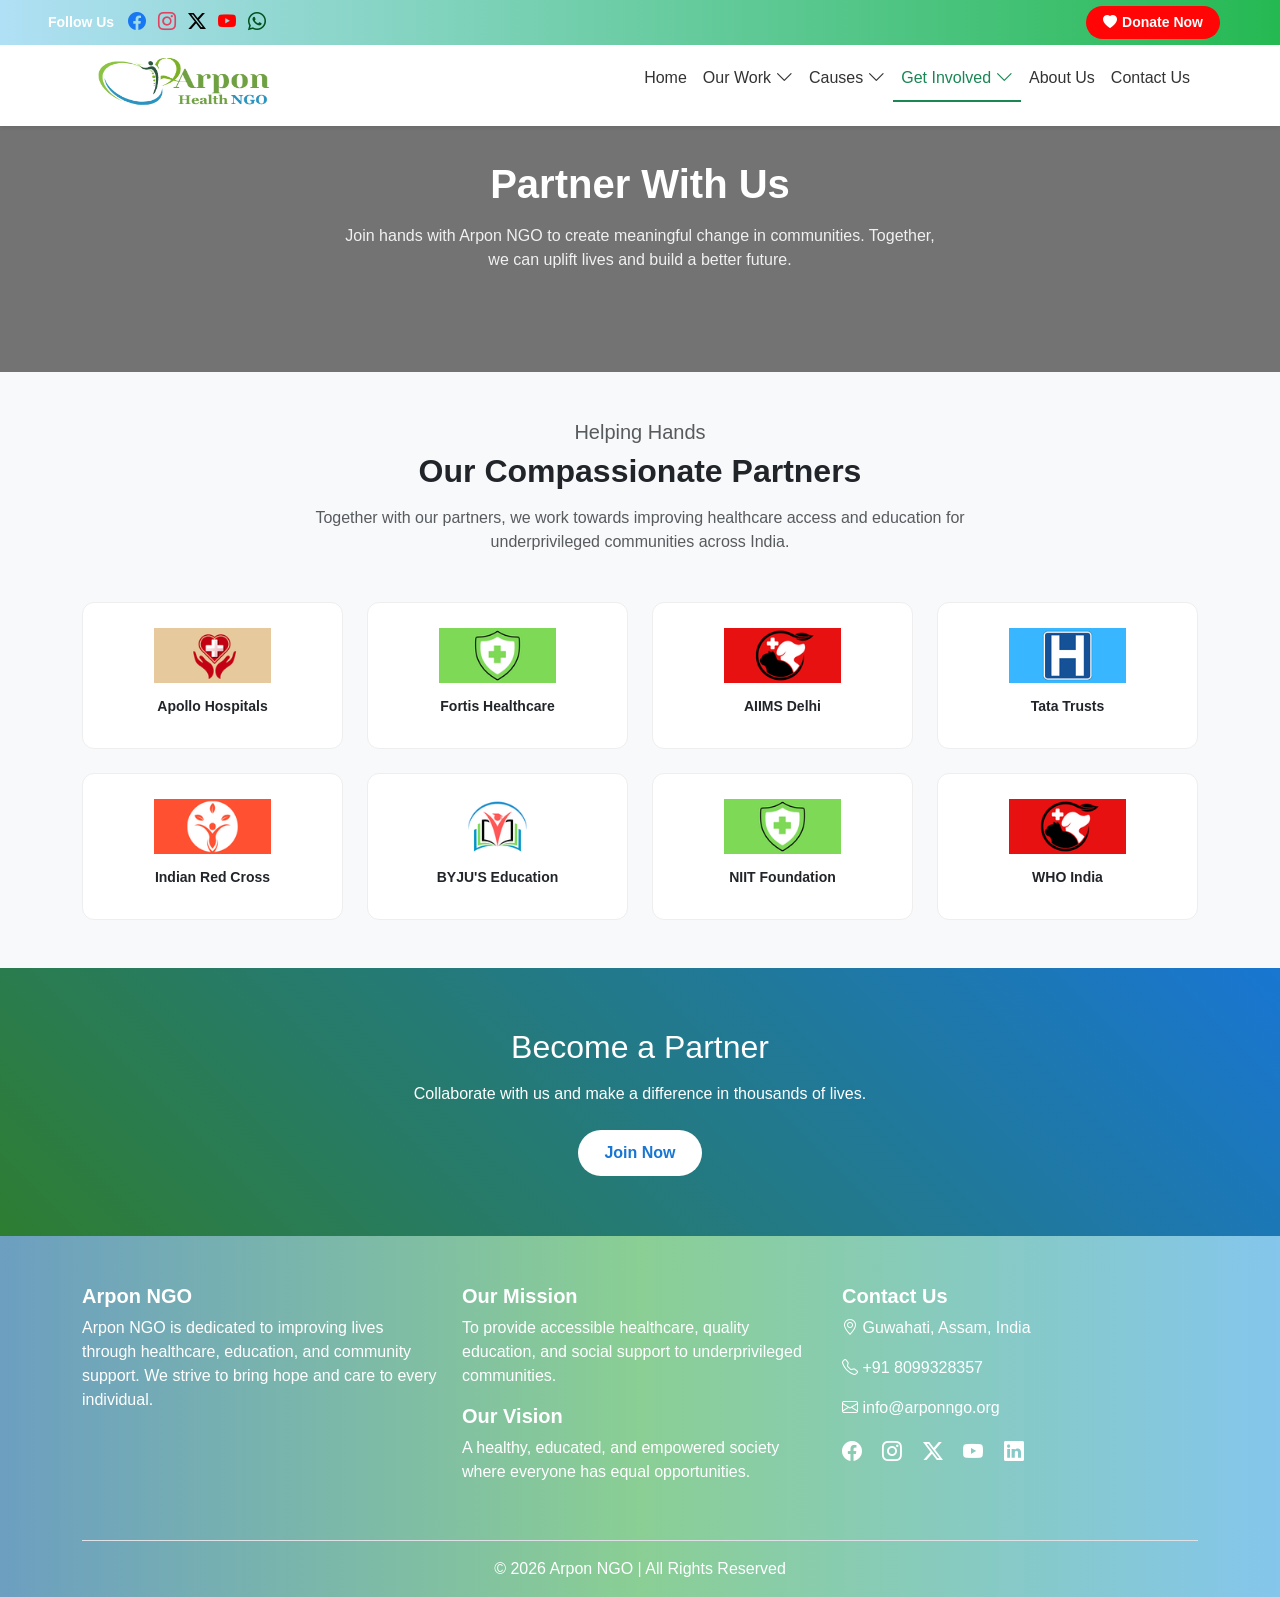
<file: partnerwithus.html>
<!DOCTYPE html>
<html lang="en">
<head>
<meta charset="UTF-8">
<meta name="viewport" content="width=device-width, initial-scale=1.0">
<title>Partner With Us | Arpon NGO</title>

<link href="https://cdn.jsdelivr.net/npm/bootstrap@5.3.0/dist/css/bootstrap.min.css" rel="stylesheet">
 <link href="https://cdn.jsdelivr.net/npm/bootstrap-icons@1.11.3/font/bootstrap-icons.css" rel="stylesheet">
<link rel="stylesheet" href="aseets/css/partner.css">
<link rel="stylesheet" href="aseets/css/index.css">


</head>

<body>

    <!-- Top Bar -->
<div class="top-bar d-flex justify-content-between align-items-center px-3 px-lg-5">
  
  <!-- Social -->
   <div class="social-icons d-flex align-items-center">
    <span class="follow-text me-2">Follow Us</span>
      <a href="#" class="facebook"><i class="bi bi-facebook"></i></a>
      <a href="#" class="instagram"><i class="bi bi-instagram"></i></a>
      <a href="#" class="twitter"><i class="bi bi-twitter-x"></i></a>
      <a href="#" class="youtube"><i class="bi bi-youtube"></i></a>
      <a href="#" class="whatsapp"><i class="bi bi-whatsapp"></i></a>
    </div>

  <!-- Donate Button -->
  <a href="donatenow.html" class="btn btn-donate-top">
    <i class="bi bi-heart-fill" style="margin-right: 5px;"></i>Donate Now</a>
</div>

<!-- Navbar -->
<nav class="navbar navbar-expand-lg navbar-light bg-white shadow-sm fixed-top">
  <div class="container" style="margin-top: -25px; margin-top: -15px;">

<!-- Logo -->
<a class="navbar-brand d-flex align-items-center fw-bold" href="index.html">
  <img src="aseets/image/logo.png" class="me-2" style="height:70px; width: 200px;">
</a>
    <!-- Mobile Toggle -->
    <button class="navbar-toggler custom-toggler" data-bs-toggle="collapse" data-bs-target="#navMenu">
      <span></span>
      <span></span>
      <span></span>
    </button>

    <!-- Menu -->
    <div class="collapse navbar-collapse" id="navMenu">
      <ul class="navbar-nav ms-auto align-items-lg-center">

        <li class="nav-item">
          <a class="nav-link" href="index.html">
            <i class="bi bi-house-door me-1 d-lg-none"></i> Home
          </a>
        </li>
<!-- Our Work -->
<li class="nav-item dropdown">
  <a class="nav-link d-flex align-items-center" data-bs-toggle="dropdown">
    <i class="bi bi-images me-1 d-lg-none"></i>
    Our Work
    <i class="bi bi-chevron-down ms-1 dropdown-arrow"></i>
  </a>
  <ul class="dropdown-menu">
    <li><a class="dropdown-item" href="gallery.html">Photos</a></li>
    <li><a class="dropdown-item" href="gallery.html">Videos</a></li>
  </ul>
</li>

        <!-- Causes -->
        <li class="nav-item dropdown">
          <a class="nav-link d-flex align-items-center" data-bs-toggle="dropdown">
    <i class="bi bi-heart-pulse me-1 d-lg-none"></i> Causes
  <i class="bi bi-chevron-down ms-1 dropdown-arrow"></i>
</a>
          <ul class="dropdown-menu">
            <li><a class="dropdown-item" href="#">Healthcare</a></li>
            <li><a class="dropdown-item" href="#">Education</a></li>
          </ul>
        </li>

<!-- Get Involved -->
<li class="nav-item dropdown">
  <a class="nav-link active d-flex align-items-center" data-bs-toggle="dropdown">
    <i class="bi bi-people me-1 d-lg-none"></i>
    Get Involved
    <i class="bi bi-chevron-down ms-1 dropdown-arrow"></i>
  </a>
  <ul class="dropdown-menu">
    <li><a class="dropdown-item" href="volunteer.html">Volunteer</a></li>
    <li><a class="dropdown-item" href="partnerwithus.html">Partner With Us</a></li>
  </ul>
</li>

        <li class="nav-item">
          <a class="nav-link" href="about_us.html">
            <i class="bi bi-info-circle me-1 d-lg-none"></i> About Us
          </a>
        </li>

        <li class="nav-item">
          <a class="nav-link" href="contactus.html">
            <i class="bi bi-envelope me-1 d-lg-none"></i> Contact Us
          </a>
        </li>

      </ul>
    </div>

  </div>
</nav>


<!-- ===== HERO SECTION ===== -->
<section class="hero-section">
  <div class="container" style="margin-top: 60px;">
    <h1>Partner With Us</h1>
    <p class="mt-3">
      Join hands with Arpon NGO to create meaningful change in communities.
      Together, we can uplift lives and build a better future.
    </p>
  </div>
</section>

<section class="py-5 bg-light">
  <div class="container text-center">

    <h5 class="text-muted">Helping Hands</h5>
    <h2 class="fw-bold mb-3">Our Compassionate Partners</h2>

    <p class="text-muted mb-5 mx-auto" style="max-width:700px;">
      Together with our partners, we work towards improving healthcare access and
      education for underprivileged communities across India.
    </p>

    <div class="row g-4">

      <!-- Partner 1 -->
      <div class="col-6 col-md-4 col-lg-3">
        <div class="partner-card">
          <div class="corner top-left"></div>
          <div class="corner top-right"></div>
          <div class="corner bottom-left"></div>
          <div class="corner bottom-right"></div>

          <img src="aseets/image/partner-img/1.png">
          <h6>Apollo Hospitals</h6>
        </div>
      </div>

      <!-- Partner 2 -->
      <div class="col-6 col-md-4 col-lg-3">
        <div class="partner-card">
          <div class="corner top-left"></div>
          <div class="corner top-right"></div>
          <div class="corner bottom-left"></div>
          <div class="corner bottom-right"></div>

          <img src="aseets/image/partner-img/2.png">
          <h6>Fortis Healthcare</h6>
        </div>
      </div>

      <!-- Partner 3 -->
      <div class="col-6 col-md-4 col-lg-3">
        <div class="partner-card">
          <div class="corner top-left"></div>
          <div class="corner top-right"></div>
          <div class="corner bottom-left"></div>
          <div class="corner bottom-right"></div>

          <img src="aseets/image/partner-img/3.png">
          <h6>AIIMS Delhi</h6>
        </div>
      </div>

      <!-- Partner 4 -->
      <div class="col-6 col-md-4 col-lg-3">
        <div class="partner-card">
          <div class="corner top-left"></div>
          <div class="corner top-right"></div>
          <div class="corner bottom-left"></div>
          <div class="corner bottom-right"></div>

          <img src="aseets/image/partner-img/4.png">
          <h6>Tata Trusts</h6>
        </div>
      </div>

      <!-- Partner 5 -->
      <div class="col-6 col-md-4 col-lg-3">
        <div class="partner-card">
          <div class="corner top-left"></div>
          <div class="corner top-right"></div>
          <div class="corner bottom-left"></div>
          <div class="corner bottom-right"></div>

          <img src="aseets/image/partner-img/5.png">
          <h6>Indian Red Cross</h6>
        </div>
      </div>

      <!-- Partner 6 -->
      <div class="col-6 col-md-4 col-lg-3">
        <div class="partner-card">
          <div class="corner top-left"></div>
          <div class="corner top-right"></div>
          <div class="corner bottom-left"></div>
          <div class="corner bottom-right"></div>

          <img src="aseets/image/partner-img/6.png">
          <h6>BYJU'S Education</h6>
        </div>
      </div>

      <!-- Partner 7 -->
      <div class="col-6 col-md-4 col-lg-3">
        <div class="partner-card">
          <div class="corner top-left"></div>
          <div class="corner top-right"></div>
          <div class="corner bottom-left"></div>
          <div class="corner bottom-right"></div>

          <img src="aseets/image/partner-img/2.png">
          <h6>NIIT Foundation</h6>
        </div>
      </div>

      <!-- Partner 8 -->
      <div class="col-6 col-md-4 col-lg-3">
        <div class="partner-card">
          <div class="corner top-left"></div>
          <div class="corner top-right"></div>
          <div class="corner bottom-left"></div>
          <div class="corner bottom-right"></div>

          <img src="aseets/image/partner-img/3.png">
          <h6>WHO India</h6>
        </div>
      </div>

    </div>

  </div>
</section>

<!-- ===== CTA SECTION ===== -->
<section class="cta-section">
  <div class="container">
    <h2 class="mb-3">Become a Partner</h2>
    <p class="mb-4">
      Collaborate with us and make a difference in thousands of lives.
    </p>
    <a href="#" class="btn cta-btn" data-bs-toggle="modal" data-bs-target="#partnerModal">
  Join Now
</a>
  </div>
</section>

<!-- Footer -->
<footer style="background: linear-gradient(to right, #6c9fc0, #a3f7aece, #84c6ec);"
class="bg-dark text-white pt-5 pb-3">
  <div class="container">
    <div class="row">

      <!-- About NGO -->
      <div class="col-md-4 mb-4">
        <h5 class="fw-bold">Arpon NGO</h5>
        <p>
          Arpon NGO is dedicated to improving lives through healthcare, education, 
          and community support. We strive to bring hope and care to every individual.
        </p>
      </div>

      <!-- Mission & Vision -->
      <div class="col-md-4 mb-4">
        <h5 class="fw-bold">Our Mission</h5>
        <p>
          To provide accessible healthcare, quality education, and social support 
          to underprivileged communities.
        </p>

        <h5 class="fw-bold mt-3">Our Vision</h5>
        <p>
          A healthy, educated, and empowered society where everyone has equal opportunities.
        </p>
      </div>

      <!-- Contact Info -->
      <div class="col-md-4 mb-4">
        <h5 class="fw-bold">Contact Us</h5>
        <p><i class="bi bi-geo-alt"></i> Guwahati, Assam, India</p>
        <p><i class="bi bi-telephone"></i> +91 8099328357</p>
        <p><i class="bi bi-envelope"></i> info@arponngo.org</p>

        <!-- Social Media -->
        <div class="mt-3">
          <a href="#" class="text-white me-3"><i class="bi bi-facebook fs-5"></i></a>
          <a href="#" class="text-white me-3"><i class="bi bi-instagram fs-5"></i></a>
          <a href="#" class="text-white me-3"><i class="bi bi-twitter-x fs-5"></i></a>
          <a href="#" class="text-white me-3"><i class="bi bi-youtube fs-5"></i></a>
          <a href="#" class="text-white"><i class="bi bi-linkedin fs-5"></i></a>
        </div>
      </div>

    </div>

    <!-- Bottom Footer -->
    <div class="text-center border-top pt-3 mt-3">
      <p class="mb-0">© 2026 Arpon NGO | All Rights Reserved</p>
    </div>
  </div>
</footer>

<div class="modal fade" id="partnerModal" tabindex="-1">
  <div class="modal-dialog modal-dialog-centered">
    <div class="modal-content partner-modal">

      <div class="modal-header border-0">
        <h5 class="modal-title fw-bold">Partner With Us</h5>
        <button type="button" class="btn-close" data-bs-dismiss="modal"></button>
      </div>

      <div class="modal-body">

        <form>

          <div class="form-floating mb-3">
            <input type="text" class="form-control" placeholder="Organization Name">
            <label>Organization Name</label>
          </div>

          <div class="form-floating mb-3">
            <input type="email" class="form-control" placeholder="Email">
            <label>Email Address</label>
          </div>

          <div class="form-floating mb-3">
            <input type="text" class="form-control" placeholder="Phone">
            <label>Phone Number</label>
          </div>

          <div class="form-floating mb-3">
            <select class="form-select">
              <option selected>Select Type</option>
              <option>Healthcare Partner</option>
              <option>Education Partner</option>
              <option>CSR Partner</option>
              <option>NGO Collaboration</option>
            </select>
            <label>Partnership Type</label>
          </div>

          <div class="form-floating mb-3">
            <textarea class="form-control" style="height:100px"></textarea>
            <label>Message</label>
          </div>

          <button class="btn submit-btn w-100">Submit Request</button>

        </form>

      </div>

    </div>
  </div>
</div>

<!-- Bootstrap JS -->
<script src="https://cdn.jsdelivr.net/npm/bootstrap@5.3.0/dist/js/bootstrap.bundle.min.js"></script>
<script src="aseets/js/gallery.js"></script>


</body>
</html>
</file>
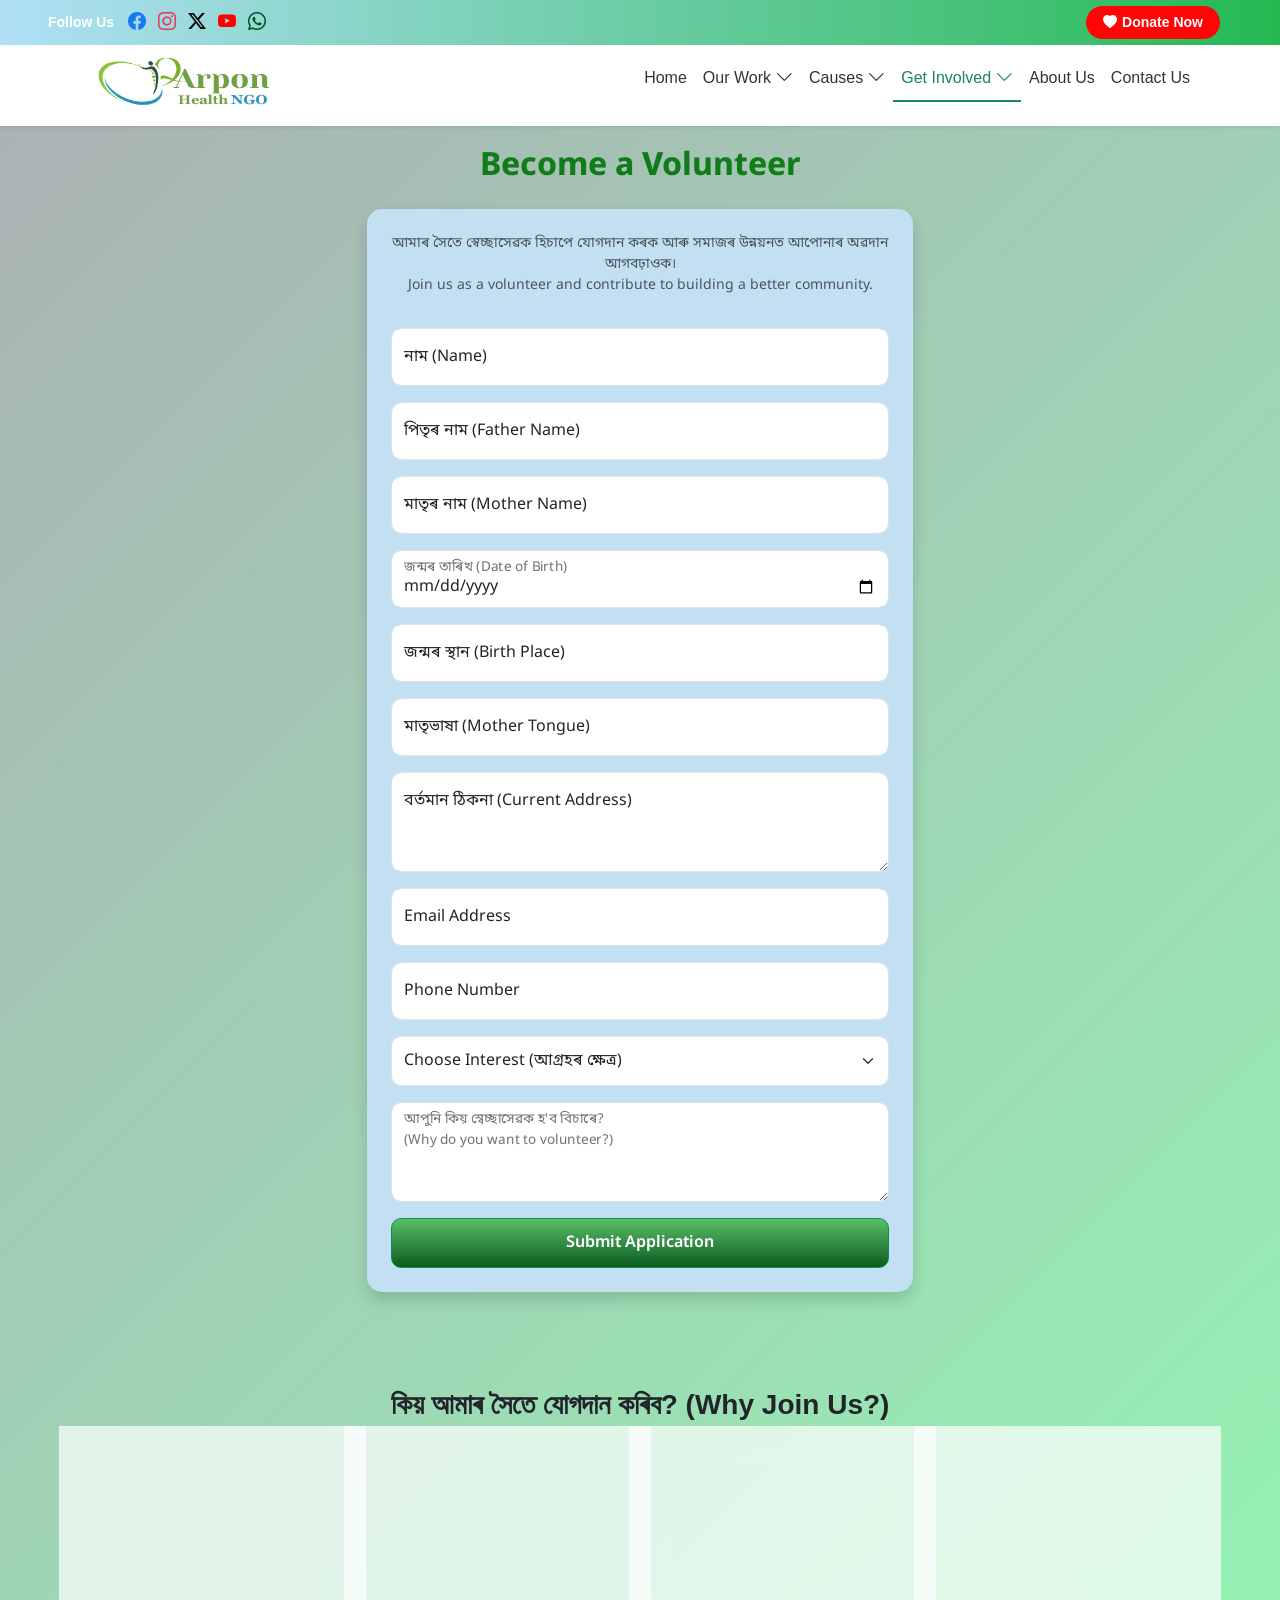
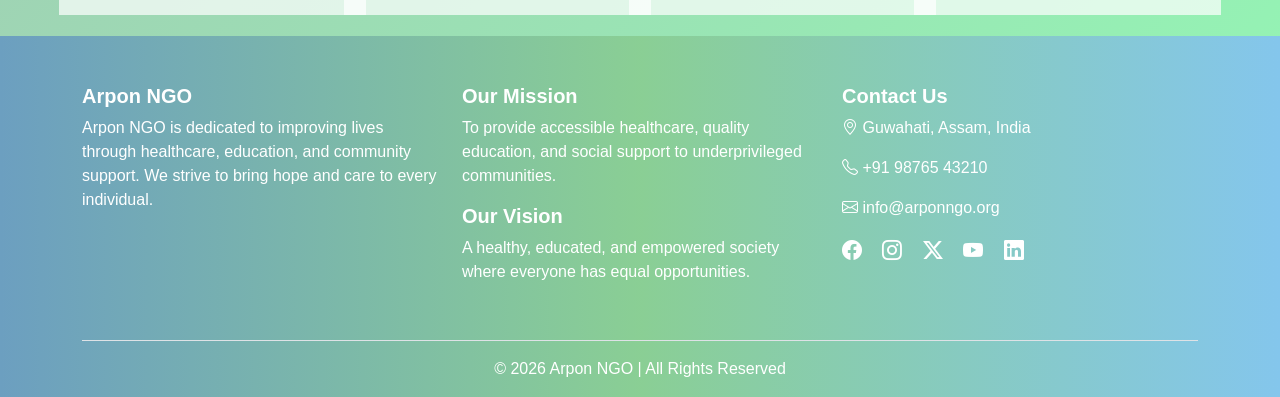
<file: volunteer.html>
<!DOCTYPE html>
<html lang="en">
<head>
<meta charset="UTF-8">
<meta name="viewport" content="width=device-width, initial-scale=1.0">
<title>Volunteer | Arpon NGO</title>

<link href="https://cdn.jsdelivr.net/npm/bootstrap@5.3.0/dist/css/bootstrap.min.css" rel="stylesheet">
 <link href="https://cdn.jsdelivr.net/npm/bootstrap-icons@1.11.3/font/bootstrap-icons.css" rel="stylesheet">
<link rel="stylesheet" href="aseets/css/volunteer.css">
<link rel="stylesheet" href="aseets/css/index.css">
<!-- Assamese Font -->
<link href="https://fonts.googleapis.com/css2?family=Noto+Sans+Bengali:wght@400;500;600&display=swap" rel="stylesheet">

<style>
body {
  background: linear-gradient(135deg, #abb0b4, #92fab4);
  font-family: 'Segoe UI', sans-serif;
}

.volunteer-card {
  border: none;
  border-radius: 15px;
  box-shadow: 0 10px 30px rgba(3, 3, 3, 0.411);
  background: #c3e0f3;
  margin-top: -1px;
}
.volunteer-section {
  margin-top: 100px; /* pushes content below fixed navbar */
}
.form-control, .form-select {
  border-radius: 10px;
  padding: 12px;
}

.form-control:focus {
  box-shadow: 0 0 0 0.2rem rgba(25,135,84,0.2);
  border-color: #25b148;
}

.btn-success {
  border-radius: 10px;
  padding: 12px;
  font-weight: 600;
  transition: 0.3s;
}

.btn-success:hover {
  transform: translateY(-2px);
  box-shadow: 0 5px 15px rgba(25,135,84,0.3);
}

h2 {
  color: #06770fef;
}

.success-box {
  border-radius: 10px;
  animation: fadeIn 0.5s ease-in-out;
}

@keyframes fadeIn {
  from {opacity: 0;}
  to {opacity: 1;}
}

/* WHY CARDS */
.why-card {
  background: rgba(255, 255, 255, 0.7);
  border-radius: 14px;
  padding: 20px;
  backdrop-filter: blur(8px);
  border: 1px solid rgba(0,0,0,0.05);
  transition: all 0.3s ease;
  cursor: pointer;
  box-shadow: 0 4px 15px rgba(0,0,0,0.05);
}

.why-card .icon {
  font-size: 28px;
  margin-bottom: 8px;
  transition: 0.3s;
}

.why-card p {
  font-size: 14px;
  margin: 0;
  transition: 0.3s;
}

/* MODERN HOVER */
.why-card:hover {
  transform: translateY(-8px) scale(1.02);
  box-shadow: 0 10px 25px rgba(0,0,0,0.1);
  border: 1px solid rgba(25, 135, 84, 0.3);
}

/* Icon Pop Effect */
.why-card:hover .icon {
  transform: scale(1.2);
}

/* Optional subtle text color */
.why-card:hover p {
  color: #198754;
}
</style>
</head>

<body>

  <!-- Top Bar -->
<div class="top-bar d-flex justify-content-between align-items-center px-3 px-lg-5">
  
  <!-- Social -->
     <div class="social-icons d-flex align-items-center">
    <span class="follow-text me-2">Follow Us</span>
      <a href="#" class="facebook"><i class="bi bi-facebook"></i></a>
      <a href="#" class="instagram"><i class="bi bi-instagram"></i></a>
      <a href="#" class="twitter"><i class="bi bi-twitter-x"></i></a>
      <a href="#" class="youtube"><i class="bi bi-youtube"></i></a>
      <a href="#" class="whatsapp"><i class="bi bi-whatsapp"></i></a>
    </div>

  <!-- Donate Button -->
  <a href="donatenow.html" class="btn btn-donate-top">
    <i class="bi bi-heart-fill" style="margin-right: 5px;"></i>Donate Now</a>
</div>

<!-- Navbar -->
<nav class="navbar navbar-expand-lg navbar-light bg-white shadow-sm fixed-top">
 <div class="container" style="margin-top: -25px; margin-top: -15px;">

<!-- Logo -->
<a class="navbar-brand d-flex align-items-center fw-bold" href="index.html">
  <img src="aseets/image/logo.png" class="me-2" style="height:70px; width: 200px;">
</a>
    <!-- Mobile Toggle -->
    <button class="navbar-toggler custom-toggler" data-bs-toggle="collapse" data-bs-target="#navMenu">
      <span></span>
      <span></span>
      <span></span>
    </button>

    <!-- Menu -->
    <div class="collapse navbar-collapse" id="navMenu">
      <ul class="navbar-nav ms-auto align-items-lg-center">

        <li class="nav-item">
          <a class="nav-link" href="index.html">
            <i class="bi bi-house-door me-1 d-lg-none"></i> Home
          </a>
        </li>
<!-- Our Work -->
<li class="nav-item dropdown">
  <a class="nav-link d-flex align-items-center" data-bs-toggle="dropdown">
    <i class="bi bi-images me-1 d-lg-none"></i>
    Our Work
    <i class="bi bi-chevron-down ms-1 dropdown-arrow"></i>
  </a>
  <ul class="dropdown-menu">
    <li><a class="dropdown-item" href="gallery.html">Photos</a></li>
    <li><a class="dropdown-item" href="videos.html">Videos</a></li>
  </ul>
</li>

        <!-- Causes -->
        <li class="nav-item dropdown">
          <a class="nav-link d-flex align-items-center" data-bs-toggle="dropdown">
    <i class="bi bi-heart-pulse me-1 d-lg-none"></i> Causes
  <i class="bi bi-chevron-down ms-1 dropdown-arrow"></i>
</a>
          <ul class="dropdown-menu">
            <li><a class="dropdown-item" href="healthcare.html">Healthcare</a></li>
            <li><a class="dropdown-item" href="education.html">Education</a></li>
          </ul>
        </li>

<!-- Get Involved -->
<li class="nav-item dropdown">
  <a class="nav-link active d-flex align-items-center" data-bs-toggle="dropdown">
    <i class="bi bi-people me-1 d-lg-none"></i>
    Get Involved
    <i class="bi bi-chevron-down ms-1 dropdown-arrow"></i>
  </a>
  <ul class="dropdown-menu">
    <li><a class="dropdown-item" href="volunteer.html">Volunteer</a></li>
    <li><a class="dropdown-item" href="partnerwithus.html">Partner With Us</a></li>
  </ul>
</li>

        <li class="nav-item">
          <a class="nav-link" href="about_us.html">
            <i class="bi bi-info-circle me-1 d-lg-none"></i> About Us
          </a>
        </li>

        <li class="nav-item">
          <a class="nav-link" href="contactus.html">
            <i class="bi bi-envelope me-1 d-lg-none"></i> Contact Us
          </a>
        </li>

      </ul>
    </div>

  </div>
</nav>

<!-- Assamese Font -->
<link href="https://fonts.googleapis.com/css2?family=Noto+Sans+Bengali:wght@400;500;600&display=swap" rel="stylesheet">

<style>
  .volunteer-section {
    font-family: 'Noto Sans Bengali', sans-serif;
  }
</style>


<!-- ================= VOLUNTEER FORM ================= -->
<section class="py-5 volunteer-section">
  <div class="container">
    
    <h2 class="text-center fw-bold mb-4">Become a Volunteer</h2>

    <div class="row justify-content-center">
      <div class="col-lg-6 col-md-8 col-sm-12">

        <div class="card volunteer-card p-4 shadow">

          <!-- Description -->
          <div class="text-center mb-3">
            <p class="text-muted small">
              আমাৰ সৈতে স্বেচ্ছাসেৱক হিচাপে যোগদান কৰক আৰু সমাজৰ উন্নয়নত আপোনাৰ অৱদান আগবঢ়াওক।
              <br>
              Join us as a volunteer and contribute to building a better community.
            </p>
          </div>

          <!-- FORM -->
          <form id="volunteerForm">

            <div class="form-floating mb-3">
              <input type="text" class="form-control" placeholder="নাম (Name)" required>
              <label>নাম (Name)</label>
            </div>

            <div class="form-floating mb-3">
              <input type="text" class="form-control" placeholder="পিতৃৰ নাম (Father Name)" required>
              <label>পিতৃৰ নাম (Father Name)</label>
            </div>

            <div class="form-floating mb-3">
              <input type="text" class="form-control" placeholder="মাতৃৰ নাম (Mother Name)" required>
              <label>মাতৃৰ নাম (Mother Name)</label>
            </div>

            <div class="form-floating mb-3">
              <input type="date" class="form-control" required>
              <label>জন্মৰ তাৰিখ (Date of Birth)</label>
            </div>

            <div class="form-floating mb-3">
              <input type="text" class="form-control" placeholder="জন্মৰ স্থান (Birth Place)" required>
              <label>জন্মৰ স্থান (Birth Place)</label>
            </div>

            <div class="form-floating mb-3">
              <input type="text" class="form-control" placeholder="মাতৃভাষা (Mother Tongue)" required>
              <label>মাতৃভাষা (Mother Tongue)</label>
            </div>

            <div class="form-floating mb-3">
              <textarea class="form-control" style="height: 100px;" placeholder="বৰ্তমান ঠিকনা (Current Address)" required></textarea>
              <label>বৰ্তমান ঠিকনা (Current Address)</label>
            </div>

            <div class="form-floating mb-3">
              <input type="email" class="form-control" placeholder="Email Address" required>
              <label>Email Address</label>
            </div>

            <div class="form-floating mb-3">
              <input type="tel" class="form-control" placeholder="Phone Number" required>
              <label>Phone Number</label>
            </div>

            <div class="mb-3">
              <select class="form-select" required>
                <option selected disabled>Choose Interest (আগ্ৰহৰ ক্ষেত্ৰ)</option>
                <option>Healthcare</option>
                <option>Education</option>
                <option>Event Support</option>
              </select>
            </div>

            <div class="form-floating mb-3">
              <textarea class="form-control" style="height: 100px;"></textarea>
              <label>আপুনি কিয় স্বেচ্ছাসেৱক হ'ব বিচাৰে? 
                <br>(Why do you want to volunteer?)</br> 
              </label>
            </div>

            <button class="btn btn-success w-100"
              style="background: linear-gradient(rgba(51, 177, 51, 0.726), rgb(11, 92, 31));">
              Submit Application
            </button>

            <div class="alert alert-success mt-3 d-none text-center">
              Thank you! We will contact you soon.
            </div>

          </form>

        </div>

      </div>
    </div>

  </div>
</section>

<!-- ================= WHY JOIN US (SEPARATE) ================= -->
<section class="py-5 why-section">
  <div class="container">

    <h3 class="text-center fw-bold mb-4">
      কিয় আমাৰ সৈতে যোগদান কৰিব? (Why Join Us?)
    </h3>

    <div class="row g-4 justify-content-center">

      <div class="col-lg-3 col-md-6 col-6">
        <div class="why-card text-center p-4">
          <div class="icon">💚</div>
          <p>সমাজৰ সেৱা কৰক<br><small>(Serve Community)</small></p>
        </div>
      </div>

      <div class="col-lg-3 col-md-6 col-6">
        <div class="why-card text-center p-4">
          <div class="icon">📚</div>
          <p>দক্ষতা উন্নত কৰক<br><small>(Build Skills)</small></p>
        </div>
      </div>

      <div class="col-lg-3 col-md-6 col-6">
        <div class="why-card text-center p-4">
          <div class="icon">🤝</div>
          <p>সংযোগ গঢ়ক<br><small>(Make Connections)</small></p>
        </div>
      </div>

      <div class="col-lg-3 col-md-6 col-6">
        <div class="why-card text-center p-4">
          <div class="icon">🌍</div>
          <p>পৰিৱৰ্তন আনক<br><small>(Create Impact)</small></p>
        </div>
      </div>

    </div>

  </div>
</section>

<!-- Footer -->
<footer style="background: linear-gradient(to right, #6c9fc0, #a3f7aece, #84c6ec);"
class="bg-dark text-white pt-5 pb-3">
  <div class="container">
    <div class="row">

      <!-- About NGO -->
      <div class="col-md-4 mb-4">
        <h5 class="fw-bold">Arpon NGO</h5>
        <p>
          Arpon NGO is dedicated to improving lives through healthcare, education, 
          and community support. We strive to bring hope and care to every individual.
        </p>
      </div>

      <!-- Mission & Vision -->
      <div class="col-md-4 mb-4">
        <h5 class="fw-bold">Our Mission</h5>
        <p>
          To provide accessible healthcare, quality education, and social support 
          to underprivileged communities.
        </p>

        <h5 class="fw-bold mt-3">Our Vision</h5>
        <p>
          A healthy, educated, and empowered society where everyone has equal opportunities.
        </p>
      </div>

      <!-- Contact Info -->
      <div class="col-md-4 mb-4">
        <h5 class="fw-bold">Contact Us</h5>
        <p><i class="bi bi-geo-alt"></i> Guwahati, Assam, India</p>
        <p><i class="bi bi-telephone"></i> +91 98765 43210</p>
        <p><i class="bi bi-envelope"></i> info@arponngo.org</p>

        <!-- Social Media -->
        <div class="mt-3">
          <a href="#" class="text-white me-3"><i class="bi bi-facebook fs-5"></i></a>
          <a href="#" class="text-white me-3"><i class="bi bi-instagram fs-5"></i></a>
          <a href="#" class="text-white me-3"><i class="bi bi-twitter-x fs-5"></i></a>
          <a href="#" class="text-white me-3"><i class="bi bi-youtube fs-5"></i></a>
          <a href="#" class="text-white"><i class="bi bi-linkedin fs-5"></i></a>
        </div>
      </div>

    </div>

    <!-- Bottom Footer -->
    <div class="text-center border-top pt-3 mt-3">
      <p class="mb-0">© 2026 Arpon NGO | All Rights Reserved</p>
    </div>
  </div>
</footer>

<!-- Bootstrap JS -->
<script src="https://cdn.jsdelivr.net/npm/bootstrap@5.3.0/dist/js/bootstrap.bundle.min.js"></script>

<script>

    const toggler = document.querySelector(".navbar-toggler");

  toggler.addEventListener("click", function () {
    this.classList.toggle("active");
  });
  
const form = document.getElementById("volunteerForm");
const btnText = document.getElementById("btnText");
const successMsg = document.getElementById("successMsg");

form.addEventListener("submit", function(e) {
  e.preventDefault();

  btnText.innerHTML = "Submitting...";
  
  setTimeout(() => {
    btnText.innerHTML = "Submitted ✓";
    successMsg.classList.remove("d-none");
    form.reset();
  }, 1500);
});
</script>

</body>
</html>
</file>
<file: aseets/css/index.css>
/* Colors */
:root {
  --primary: #8bc343;
  --secondary: #2a93c0;
}

/* General */
body {
  font-family: 'Segoe UI', sans-serif;
}


/* ================= TOP BAR ================= */

.top-bar {
  position: fixed;
  top: 0;
  width: 100%;
  z-index: 1050;
  background: linear-gradient(to right, #b0e0f5, #25b952);
  color: #fff;
  min-height: 45px;
  padding: 5px 0;
}

/* Social Container */
.social-icons {
  display: flex;
  align-items: center;
}

/* Follow Us Text */
.follow-text {
  font-size: 14px;
  font-weight: 600;
  color: #ffffff;
  margin-right: 8px;
  white-space: nowrap;
}

/* Links */
.top-bar a {
  color: #fff;
  margin-right: 12px;
  font-size: 14px;
  transition: 0.3s;
}

.top-bar a:hover {
  color: #f5fbff;
}

/* SOCIAL ICON COLORS */
.social-icons a {
  font-size: 18px;
  margin: 0 6px;
  transition: 0.3s;
}

/* Facebook */
.social-icons a.facebook {
  color: #1877F2;
}

/* Instagram */
.social-icons a.instagram {
  color: #E4405F;
}

/* Twitter (X) */
.social-icons a.twitter {
  color: #000000;
}

/* YouTube */
.social-icons a.youtube {
  color: #FF0000;
}

/* WhatsApp */
.social-icons a.whatsapp {
  color: #01521f;
}

/* Hover */
.social-icons a:hover {
  transform: scale(1.2);
}

/* Donate Button */
.btn-donate-top {
  background: #ff0505;
  color: #fff;
  padding: 5px 16px;
  border-radius: 30px;
  text-decoration: none;
  font-weight: 600;
  animation: glow 1.5s infinite alternate;
}

.btn-donate-top:hover {
  transform: scale(1.1);
}

/* ================= MOBILE ================= */

@media (max-width: 576px) {

  .top-bar {
    flex-wrap: wrap;
    justify-content: space-between;
    padding: 6px 10px;
  }

  /* KEEP Follow Us visible */
  .follow-text {
    display: inline;
    font-size: 13px;
  }

  .social-icons a {
    font-size: 15px;
    margin: 0 4px;
  }

  .btn-donate-top {
    padding: 4px 10px;
    font-size: 12px;
  }
}
/* Navbar Fix after topbar */
.navbar {
  top: 45px;
}

/* Mobile Icons */
.nav-link i {
  font-size: 18px;
}

/* Custom Hamburger */
.custom-toggler {
  border: none;
  outline: none;
}

.custom-toggler span {
  display: block;
  width: 25px;
  height: 3px;
  margin: 5px;
  background: #28a745;
  transition: 0.3s;
}

/* Animation */
.custom-toggler:hover span {
  background: #000;
}

/* Animation when active */
.custom-toggler.active span:nth-child(1) {
  transform: rotate(45deg) translate(5px, 5px);
}

.custom-toggler.active span:nth-child(2) {
  opacity: 0;
}

.custom-toggler.active span:nth-child(3) {
  transform: rotate(-45deg) translate(6px, -6px);
}

/* Dropdown Smooth */
.dropdown-menu {
  border-radius: 10px;
  border: none;
  box-shadow: 0 10px 20px rgba(0,0,0,0.1);
}


/* NAV LINK UNDERLINE ANIMATION */
.navbar .nav-link {
  position: relative;
  color: #333;
  transition: 0.3s;
}

/* underline hidden */
.navbar .nav-link::after {
  content: "";
  position: absolute;
  width: 0%;
  height: 2px;
  left: 0;
  bottom: 0;
  background: #198754; /* Bootstrap success color */
  transition: width 0.3s ease;
}

/* hover effect */
.navbar .nav-link:hover::after {
  width: 100%;
}

/* active link underline */
.navbar .nav-link.active::after {
  width: 100%;
}

/* optional active color */
.navbar .nav-link.active {
  color: #198754 !important;
}


/* DROPDOWN HOVER (Desktop only) */
@media (min-width: 992px) {
  .navbar .dropdown:hover .dropdown-menu {
    display: block;
    margin-top: 0;
  }
}

/* Hero Section */
.hero {
  position: relative;
  height: 100vh;
  display: flex;
  align-items: center;
  justify-content: center;
  overflow: hidden;
}

/* Background Image */
.hero-img {
  position: absolute;
  width: 100%;
  height: 100%;
  object-fit: cover;
  top: 0;
  left: 0;
  z-index: 1;
}

/* Dark Overlay (IMPORTANT) */
.hero::before {
.hero::before {
  background: linear-gradient(
    rgba(0,0,0,0.6),
    rgba(0,0,0,0.4)
  );
}
}

/* Text Content */
.hero .container {
  position: relative;
  z-index: 3;
  text-align: center;
  color: #dee5e9;
}
.hero .btn {
  transition: all 0.3s ease;
}

.hero .btn:hover {
  transform: translateY(-5px);
  background-color: #4CAF50;
  color: #fff;
}

/* Improve visibility */
.hero h1 {
  font-size: 3rem;
  font-weight: 700;
}

.hero p {
  font-size: 1.2rem;
}

/* Hover Glow about */
.glow-btn:hover {
  box-shadow: 0 0 15px rgba(252, 255, 253, 0.8),
              0 0 30px rgba(27, 180, 21, 0.993);
  transform: translateY(-2px);
}

/* stories of impact */
/* Story Card */
.story-card {
  background: #ffffff;
  border-radius: 15px;
  box-shadow: 0 5px 20px rgba(0,0,0,0.08);
  transition: 0.3s;
  display: flex;
  flex-direction: column;
}
.story-card {
  background: linear-gradient(135deg, rgba(227, 233, 228, 0.904), rgba(134, 183, 229, 0.719));
  backdrop-filter: blur(10px);
  border: 1px solid rgba(255,255,255,0.3);
}
.story-card:hover {
  transform: translateY(-5px);
}

/* Avatar */
.story-avatar {
  width: 55px;
  height: 55px;
  border-radius: 50%;
  object-fit: cover;
}

/* Equal text area */
.story-text {
  display: -webkit-box;
  -webkit-line-clamp: 3; /* truncate */
  -webkit-box-orient: vertical;
  overflow: hidden;
  color: #555;
  flex-grow: 1;
  transition: 0.3s;
}

/* Expanded */
.story-text.expanded {
  -webkit-line-clamp: unset;
}

/* Read More */
.read-more {
  color: #198754;
  font-weight: 600;
  cursor: pointer;
  margin-top: 10px;
  display: inline-block;
}
/* ===== SECTION BG ===== */
.contact-section {
  background: linear-gradient(135deg, #c0dbf7, #e9f7ef);
}

/* ===== CARD STYLE ===== */
.contact-card {
  background: #fff;
  border-radius: 20px;
  box-shadow: 0 10px 30px rgba(0,0,0,0.08);
  transition: 0.3s;
}

.contact-card:hover {
  transform: translateY(-5px);
}

/* ===== FORM ===== */
.form-control {
  border-radius: 12px;
  padding: 12px;
}

.form-control:focus {
  border-color: #198754;
  box-shadow: 0 0 0 0.15rem rgba(25,135,84,0.2);
}

/* ===== MAP CARD ===== */
.map-card {
  border-radius: 20px;
  overflow: hidden;
  box-shadow: 0 10px 30px rgba(0,0,0,0.08);
  height: 100%;
}

.map-card iframe {
  width: 100%;
  height: 100%;
  min-height: 300px;
  border: 0;
}

/* ===== BUTTON (UNCHANGED STYLE ENHANCED) ===== */
/* Animated Send message Button */
.btn-send {
  position: relative;
  display: inline-block;
  padding: 12px 28px;
  background: linear-gradient(45deg, #28a745, #20c997);
  color: #fff;
  font-weight: 600;
  border: none;
  border-radius: 50px;
  overflow: hidden;
  transition: all 0.3s ease;
  box-shadow: 0 4px 15px rgba(0,0,0,0.15);
}



/* ===== MOBILE ===== */
@media (max-width: 576px) {

  .contact-card {
    padding: 20px !important;
  }

  .btn-send {
    width: 100%;
    text-align: center;
  }

  h2 {
    font-size: 22px;
  }
}

/* ===== TABLET ===== */
@media (min-width: 577px) and (max-width: 991px) {

  .map-card iframe {
    min-height: 350px;
  }
}

/* ===== DESKTOP ===== */
@media (min-width: 992px) {

  .map-card iframe {
    min-height: 100%;
  }
}

/* Footer */
footer {
  background: var(--secondary);
  color: white;
}
footer a:hover {
  color: #4CAF50;
  transition: 0.3s;
}

/* Universal Responsive Spacing */
.custom-margin {
  margin-bottom: clamp(16px, 3vw, 32px);
}




    .nav-link {
    padding: 10px 0;
    font-size: 16px;
  }
</file>
<file: aseets/css/about.css>
/* Hero Section */
.about-hero {
  height: 60vh;
  background: linear-gradient(rgba(0,0,0,0.6), rgba(0,0,0,0.6)),
              url('../assets/image/about-banner.jpg') center/cover no-repeat;
  margin-top: 70px;
}

/* Custom Hamburger */
.custom-toggler {
  border: none;
  outline: none;
}

.custom-toggler span {
  display: block;
  width: 25px;
  height: 3px;
  margin: 5px;
  background: #28a745;
  transition: 0.3s;
}
/* Animation */
.custom-toggler:hover span {
  background: #000;
}

/* CTA Section */
.cta {
  background: linear-gradient(to right, #8bc343, #2a93c0);
}

/* Card Hover */
.card:hover {
  transform: translateY(-5px);
  transition: 0.3s;
}

/* TEAM SECTION */
.team-card {
  border-radius: 15px;
  overflow: hidden;
  position: relative;
  transition: 0.4s ease;
}

.team-card img {
  width: 100%;
  height: 300px;
  object-fit: cover;
  transition: 0.4s;
}

/* Overlay */
.team-overlay {
  position: absolute;
  bottom: 0;
  left: 0;
  width: 100%;
  height: 100%;
  background: linear-gradient(to top, rgba(0,0,0,0.8), transparent);
  opacity: 0;
  transition: 0.4s;
  display: flex;
  align-items: flex-end;
  justify-content: center;
  padding: 20px;
}

/* Social Icons */
.team-social a {
  color: #fff;
  margin: 0 8px;
  font-size: 18px;
  transition: 0.3s;
}
.team-social a:hover {
  color: #20c997;
}

/* Hover Effects */
.team-card:hover img {
  transform: scale(1.1);
}
.team-card:hover .team-overlay {
  opacity: 1;
}
.team-card:hover {
  transform: translateY(-10px);
  box-shadow: 0 15px 30px rgba(0,0,0,0.2);
}

/* Text */
.team-info {
  padding: 15px;
}



/* Responsive Fix */
@media (max-width: 768px) {
  .about-hero {
    height: 40vh;
  }
   .team-card img {
    height: 220px;
  }

  
}
</file>
<file: aseets/css/gallery.css>
/* ===== BODY ===== */
body {
  background: #f8f9fa;
}

/* ===== TITLE ===== */
h2 {
  color: #198754;
  text-align: center;
  font-weight: 700;
  position: relative;
}



/* ===== TABS ===== */
.nav-pills {
  justify-content: center;
  flex-wrap: wrap;
  gap: 8px;
  margin-top: -14px;
}

.nav-pills .nav-link {
  border-radius: 30px;
  padding: 8px 20px;
  border: 1px solid #198754;
  color: #198754;
  margin: 5px;
  transition: 0.3s;
  text-align: center;
}

.nav-pills .nav-link.active {
  background: #198754;
  color: #fff;
}

/* ===== MOBILE TAB FIX ===== */
@media (max-width: 576px) {
  .nav-pills {
    justify-content: center !important;
    margin-top: -14px;
  }

  .nav-pills .nav-item {
    flex: 1 1 45%;
    text-align: center;
  }

  .nav-pills .nav-link {
    width: 100%;
    padding: 8px;
    font-size: 14px;
    margin-left: 1px;
  }

  h2 {
    font-size: 22px;
  }
}

/* ===== TABLET ===== */
@media (min-width: 577px) and (max-width: 991px) {
  h2 {
    font-size: 26px;
  }
}

/* ===== DESKTOP ===== */
@media (min-width: 992px) {
  h2 {
    font-size: 30px;
  }
}

/* ===== GALLERY CARD ===== */
.gallery-card {
  position: relative;
  overflow: hidden;
  border-radius: 15px;
  cursor: pointer;
}

/* ===== IMAGE FIX ===== */
.gallery-img {
  width: 100%;
  height: 140px;
  object-fit: cover;
  border-radius: 12px;
  transition: 0.4s;
}

/* Tablet */
@media (min-width: 576px) {
  .gallery-img {
    height: 180px;
  }
}

/* Desktop */
@media (min-width: 992px) {
  .gallery-img {
    height: 220px;
  }
}

/* ===== HOVER EFFECT ===== */
.gallery-card:hover .gallery-img {
  transform: scale(1.08);
}

/* ===== OVERLAY ===== */
.overlay {
  position: absolute;
  inset: 0;
  background: rgba(0,0,0,0.5);
  display: flex;
  justify-content: center;
  align-items: center;
  opacity: 0;
  transition: 0.3s;
}

.overlay span {
  color: #fff;
  background: #198754;
  padding: 6px 15px;
  border-radius: 20px;
  font-weight: 500;
}

.gallery-card:hover .overlay {
  opacity: 1;
}

/* ===== VIDEO ===== */
.video-card {
  border-radius: 12px;
  overflow: hidden;
}

/* ===== MODAL ===== */
.modal-dialog {
  max-width: 900px;
}

.modal-content {
  background: rgb(42, 42, 43);
  border-radius: 12px;
  padding: 10px;
  text-align: center;
  position: relative;
}

/* IMAGE INSIDE MODAL */
#modalImage {
  width: 100%;
  max-height: 80vh;
  object-fit: contain;
  border-radius: 10px;
}

/* Caption */
#modalCaption {
  color: #cababa;
  margin-top: 10px;
  font-size: 15px;
}

/* Close button */
.btn-close {
  position: absolute;
  top: 10px;
  right: 10px;
  border-radius: 50%;
  padding: 8px;
  background-color: rgba(250, 255, 248, 0.986);
  opacity: 1;
  filter: invert(1);
}

/* ===== MOBILE MODAL FIX ===== */
@media(max-width:768px){
  #modalImage {
    max-height: 60vh;
  }
}
</file>
<file: aseets/css/partner.css>
/* ===== COLORS ===== */
:root {
  --primary-green: #2e7d32;
  --primary-blue: #1976d2;
  --light-bg: #f8f9fa;
}

/* ===== HERO SECTION ===== */
.hero-section {
  background: linear-gradient(rgba(0,0,0,0.55), rgba(0,0,0,0.55)),
              url('https://images.unsplash.com/photo-1522202176988-66273c2fd55f');
  background-size: cover;
  background-position: center;
  color: #fff;
  padding: 100px 0;
  text-align: center;
}

.hero-section h1 {
  font-weight: 700;
  font-size: 2.5rem;
}

.hero-section p {
  max-width: 600px;
  margin: auto;
  opacity: 0.9;
}

/* ===== SECTION TITLE ===== */
.section-title {
  font-weight: 700;
  color: #000;
}

.section-subtitle {
  color: #555;
  max-width: 700px;
  margin: auto;
}

.partner-card {
  position: relative;
  background: #fff;
  border-radius: 12px;
  padding: 25px;
  text-align: center;
  overflow: hidden;
  transition: 0.4s;
  border: 1px solid #eee;
  height: 100%;
}

.partner-card img {
  max-height: 55px;
  margin-bottom: 15px;
  
  transition: 0.4s;
}

.partner-card h6 {
  font-weight: 600;
  font-size: 14px;
}

/* HOVER EFFECT */
.partner-card:hover {
  transform: translateY(-8px);
  box-shadow: 0 12px 25px rgba(45, 140, 218, 0.719);
}

.partner-card:hover img {
  filter: grayscale(0%);
  transform: scale(1.05);
}

/* CORNER ANIMATION */
.corner {
  position: absolute;
  width: 20px;
  height: 20px;
  border: 2px solid #309e36;
  opacity: 0;
  transition: 0.4s;
}

.top-left {
  top: 10px;
  left: 10px;
  border-right: none;
  border-bottom: none;
}

.top-right {
  top: 10px;
  right: 10px;
  border-left: none;
  border-bottom: none;
}

.bottom-left {
  bottom: 10px;
  left: 10px;
  border-right: none;
  border-top: none;
}

.bottom-right {
  bottom: 10px;
  right: 10px;
  border-left: none;
  border-top: none;
}

.partner-card:hover .corner {
  opacity: 1;
  transform: scale(1.2);
}

/* ===== CTA SECTION ===== */
.cta-section {
  background: linear-gradient(45deg, var(--primary-green), var(--primary-blue));
  color: #fff;
  padding: 60px 0;
  text-align: center;
}

.cta-btn {
  background: #fff;
  color: var(--primary-blue);
  font-weight: 600;
  border-radius: 30px;
  padding: 10px 25px;
  transition: 0.3s;
}

.cta-btn:hover {
  background: #e3f2fd;
}

/* ===== RESPONSIVE ===== */
@media (max-width: 768px) {
  .hero-section {
    padding: 90px 15px;
  }

  .hero-section h1 {
    font-size: 1.8rem;
  }
}

/* Partner Form */
/* MODAL DESIGN */
.partner-modal {
  border-radius: 15px;
  background: linear-gradient(135deg, #ffffff, #f1f8f4);
  box-shadow: 0 10px 40px rgba(0,0,0,0.15);
}

/* INPUT STYLE */
.form-control,
.form-select {
  border-radius: 10px;
  border: 1px solid #ddd;
}

.form-control:focus,
.form-select:focus {
  border-color: #2e7d32;
  box-shadow: 0 0 0 0.2rem rgba(46,125,50,0.15);
}

/* SUBMIT BUTTON */
.submit-btn {
  background: linear-gradient(45deg, #2e7d32, #1976d2);
  color: #fff;
  border: none;
  border-radius: 30px;
  padding: 10px;
  font-weight: 600;
  transition: 0.3s;
}

.submit-btn:hover {
  opacity: 0.9;
}

/* MODAL ANIMATION */
.modal.fade .modal-dialog {
  transform: translateY(50px);
  transition: 0.3s ease;
}

.modal.show .modal-dialog {
  transform: translateY(0);
}
</file>
<file: aseets/css/volunteer.css>
/* Colors */
:root {
  --primary: #8bc343;
  --secondary: #2a93c0;
}

/* General */
body {
  font-family: 'Segoe UI', sans-serif;
}

/* Top Bar */
.top-bar {
  position: fixed;
  top: 0;
  width: 100%;
  z-index: 1050;
  background: linear-gradient(to right, #b0e0f5, #2a6b3e);
  color: #286dbd;
  height: 45px;
  display: flex;
  align-items: center;
}

.top-bar a {
  color: #fff;
  margin-right: 15px;
  font-size: 14px;
  transition: 0.3s;
}

.top-bar a:hover {
  color: #f5fbff;
}

/* SOCIAL ICON COLORS (OFFICIAL BRAND COLORS) */

.social-icons a {
  font-size: 18px;
  margin: 0 8px;
  transition: 0.3s;
}

/* Facebook */
.social-icons a.facebook {
  color: #1877F2;
}

/* Instagram */
.social-icons a.instagram {
  color: #E4405F;
}

/* Twitter (X) */
.social-icons a.twitter {
  color: #000000;
}

/* YouTube */
.social-icons a.youtube {
  color: #FF0000;
}

/* WhatsApp */
.social-icons a.whatsapp {
  color: #25D366;
}

/* Hover effect */
.social-icons a:hover {
  transform: scale(1.2);
}

.btn-donate-top {
  background: #ff4d4d;
  color: #fff;
  padding: 5px 18px;
  border-radius: 30px;
  text-decoration: none;
  font-weight: 600;
  animation: glow 1.5s infinite alternate;
}

@keyframes glow {
  from {
    box-shadow: 0 0 5px #ff4d4d,
                0 0 10px #ff4d4d;
  }
  to {
    box-shadow: 0 0 15px #ff4d4d,
                
  }
}

.btn-donate-top:hover {
  transform: scale(1.1);
}

/* Navbar Fix after topbar */
.navbar {
  top: 45px;
}

/* Mobile Icons */
.nav-link i {
  font-size: 18px;
}

/* Custom Hamburger */
.custom-toggler {
  border: none;
  outline: none;
}

.custom-toggler span {
  display: block;
  width: 25px;
  height: 3px;
  margin: 5px;
  background: #28a745;
  transition: 0.3s;
}

/* Animation */
.custom-toggler:hover span {
  background: #000;
}

/* Animation when active */
.custom-toggler.active span:nth-child(1) {
  transform: rotate(45deg) translate(5px, 5px);
}

.custom-toggler.active span:nth-child(2) {
  opacity: 0;
}

.custom-toggler.active span:nth-child(3) {
  transform: rotate(-45deg) translate(6px, -6px);
}

/* Dropdown Smooth */
.dropdown-menu {
  border-radius: 10px;
  border: none;
  box-shadow: 0 10px 20px rgba(0,0,0,0.1);
}


/* NAV LINK UNDERLINE ANIMATION */
.navbar .nav-link {
  position: relative;
  color: #333;
  transition: 0.3s;
}

/* underline hidden */
.navbar .nav-link::after {
  content: "";
  position: absolute;
  width: 0%;
  height: 2px;
  left: 0;
  bottom: 0;
  background: #198754; /* Bootstrap success color */
  transition: width 0.3s ease;
}

/* hover effect */
.navbar .nav-link:hover::after {
  width: 100%;
}

/* active link underline */
.navbar .nav-link.active::after {
  width: 100%;
}

/* optional active color */
.navbar .nav-link.active {
  color: #198754 !important;
}


/* DROPDOWN HOVER (Desktop only) */
@media (min-width: 992px) {
  .navbar .dropdown:hover .dropdown-menu {
    display: block;
    margin-top: 0;
  }
}
</file>
